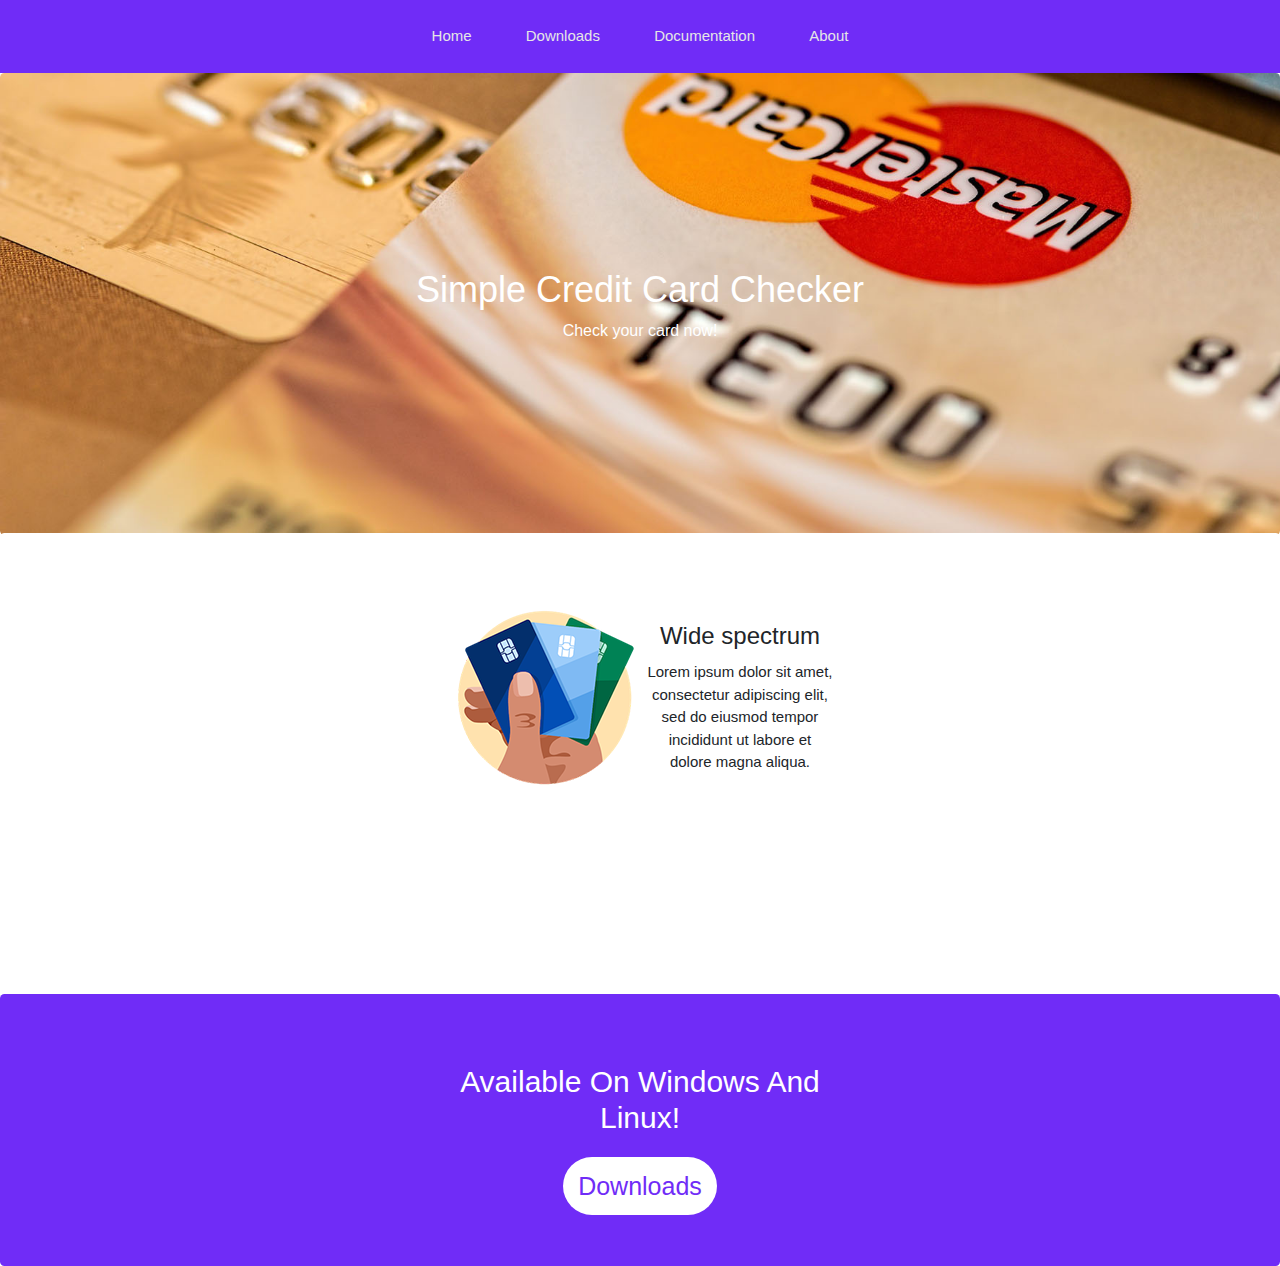
<file: index.html>
<!DOCTYPE html>
<html>
    <head>
        <meta charset="UTF-8">
        <title>Simple Credit Card Checker</title>
        <meta name="viewport" content="width=device-width, initial-scale=1, shrink-to-fit=no">
        <link rel="stylesheet" href="https://cdn.jsdelivr.net/npm/bootstrap@4.0.0/dist/css/bootstrap.min.css" integrity="sha384-Gn5384xqQ1aoWXA+058RXPxPg6fy4IWvTNh0E263XmFcJlSAwiGgFAW/dAiS6JXm" crossorigin="anonymous">
        <link rel="stylesheet" href="index-css.css">
        <link rel="stylesheet" href="https://www.w3schools.com/w3css/4/w3.css">
        <script src="homepage.js"></script>
        <script src="https://code.jquery.com/jquery-3.2.1.slim.min.js" integrity="sha384-KJ3o2DKtIkvYIK3UENzmM7KCkRr/rE9/Qpg6aAZGJwFDMVNA/GpGFF93hXpG5KkN" crossorigin="anonymous"></script>
        <script src="https://cdn.jsdelivr.net/npm/popper.js@1.12.9/dist/umd/popper.min.js" integrity="sha384-ApNbgh9B+Y1QKtv3Rn7W3mgPxhU9K/ScQsAP7hUibX39j7fakFPskvXusvfa0b4Q" crossorigin="anonymous"></script>    
        <script src="https://cdn.jsdelivr.net/npm/bootstrap@4.0.0/dist/js/bootstrap.min.js" integrity="sha384-JZR6Spejh4U02d8jOt6vLEHfe/JQGiRRSQQxSfFWpi1MquVdAyjUar5+76PVCmYl" crossorigin="anonymous"></script>
    </head>
    <body>
        <header>
        <div class="topnav">
            <nav>
                <div class="image">
                    <img src="logo.png">
                </div>
                <details>
                    <summary>
                       <img src="hamburger.png">
                    </summary>
                    <ul>
                        <li><a href="index.html">Home</a></li>
                        <li><a href="downloads.html">Downloads</a></li>
                        <li><a href="documentation.html">Documentation</a></li>
                        <li> <a href="about.html">About</a></li>
                    </ul>
                </details>
                <div class="aa">
                <!--<a href="#"><img src="logo.png"></a>-->
                <a href="index.html">Home</a>
                <a href="downloads.html">Downloads</a>
                <a href="documentation.html">Documentation</a>
                <a href="about.html">About</a>
                </div>
            </nav>
        </div>
        </header>
        <main>
            <div class="jumbotron jumbotron-special">
                <div class="front-image">
                    <h1>Simple Credit Card Checker</h1>
                    <h6>Check your card now!</h6>
                </div>
            </div>
            <div id ="id" class="jumbotron jumbotron-main text-center">
                <div class="row">
                    <div class="col-sm-4"></div>
                    <div class="col-sm-4">
                        <div id="first"  class="div1" class="w3-animate-left">
                            <img src="nerdwallet-canada_credit-cards-illustration-v2-e1648688043541.png" width="100%" height="auto">
                            <div style="margin: auto;"><h3>Wide spectrum</h3>Lorem ipsum dolor sit amet, consectetur adipiscing elit, sed do eiusmod tempor incididunt ut labore et dolore magna aliqua.</div>
                        </div>
                        <div id="second" class="div2">
                            <div style="margin: auto;"><h3>Secure</h3>Lorem ipsum dolor sit amet, consectetur adipiscing elit, sed do eiusmod tempor incididunt ut labore et dolore magna aliqua.</div>
                            <img src="pngtree-lock-and-key-illustration-png-image_5102706.png" width="100%" height="auto">
                        </div>
                        <div id="third" class="div3">
                            <img src="online-support-illustration-flat-design-concept-vector.jpg" width="100%" height="auto">
                            <div style="margin: auto;"><h3>Supportive</h3>Lorem ipsum dolor sit amet, consectetur adipiscing elit, sed do eiusmod tempor incididunt ut labore et dolore magna aliqua.</div>
                        </div>
                        <h3 style="margin-top: 10%;" class="tbl0" id="hthree">Our product vs. other products</h3>
                        <div class="tbl0" id="table1">
                            <table class="table table-striped">
                                <thead>
                                    <th scope="col">Features</th>
                                    <th scope="col">Simple Card Checker</th>
                                    <th scope="col">Other Products</th>
                                </thead>
                                <tbody>
                                    <tr>
                                        <td>Feature 1</td>
                                        <td><svg xmlns="http://www.w3.org/2000/svg" width="40" height="40" fill="green" class="bi bi-check" viewBox="0 0 16 16">
                                            <path d="M10.97 4.97a.75.75 0 0 1 1.07 1.05l-3.99 4.99a.75.75 0 0 1-1.08.02L4.324 8.384a.75.75 0 1 1 1.06-1.06l2.094 2.093 3.473-4.425a.267.267 0 0 1 .02-.022z"/>
                                          </svg></td>
                                          <td><svg xmlns="http://www.w3.org/2000/svg" width="40" height="40" fill="green" class="bi bi-check" viewBox="0 0 16 16">
                                            <path d="M10.97 4.97a.75.75 0 0 1 1.07 1.05l-3.99 4.99a.75.75 0 0 1-1.08.02L4.324 8.384a.75.75 0 1 1 1.06-1.06l2.094 2.093 3.473-4.425a.267.267 0 0 1 .02-.022z"/>
                                          </svg></td>
                                    </tr>
                                    <tr>
                                        <td>Feature 1</td>
                                        <td><svg xmlns="http://www.w3.org/2000/svg" width="40" height="40" fill="green" class="bi bi-check" viewBox="0 0 16 16">
                                            <path d="M10.97 4.97a.75.75 0 0 1 1.07 1.05l-3.99 4.99a.75.75 0 0 1-1.08.02L4.324 8.384a.75.75 0 1 1 1.06-1.06l2.094 2.093 3.473-4.425a.267.267 0 0 1 .02-.022z"/>
                                          </svg></td>
                                        <td><svg xmlns="http://www.w3.org/2000/svg" width="40" height="40" fill="red" class="bi bi-x" viewBox="0 0 16 16">
                                            <path d="M4.646 4.646a.5.5 0 0 1 .708 0L8 7.293l2.646-2.647a.5.5 0 0 1 .708.708L8.707 8l2.647 2.646a.5.5 0 0 1-.708.708L8 8.707l-2.646 2.647a.5.5 0 0 1-.708-.708L7.293 8 4.646 5.354a.5.5 0 0 1 0-.708"/>
                                          </svg></td>
                                    </tr>
                                    <tr>
                                        <td>Feature 1</td>
                                        <td><svg xmlns="http://www.w3.org/2000/svg" width="40" height="40" fill="green" class="bi bi-check" viewBox="0 0 16 16">
                                            <path d="M10.97 4.97a.75.75 0 0 1 1.07 1.05l-3.99 4.99a.75.75 0 0 1-1.08.02L4.324 8.384a.75.75 0 1 1 1.06-1.06l2.094 2.093 3.473-4.425a.267.267 0 0 1 .02-.022z"/>
                                          </svg></td>
                                          <td><svg xmlns="http://www.w3.org/2000/svg" width="40" height="40" fill="green" class="bi bi-check" viewBox="0 0 16 16">
                                            <path d="M10.97 4.97a.75.75 0 0 1 1.07 1.05l-3.99 4.99a.75.75 0 0 1-1.08.02L4.324 8.384a.75.75 0 1 1 1.06-1.06l2.094 2.093 3.473-4.425a.267.267 0 0 1 .02-.022z"/>
                                          </svg></td>
                                    </tr>
                                    <tr>
                                        <td>Feature 1</td>
                                        <td><svg xmlns="http://www.w3.org/2000/svg" width="40" height="40" fill="green" class="bi bi-check" viewBox="0 0 16 16">
                                            <path d="M10.97 4.97a.75.75 0 0 1 1.07 1.05l-3.99 4.99a.75.75 0 0 1-1.08.02L4.324 8.384a.75.75 0 1 1 1.06-1.06l2.094 2.093 3.473-4.425a.267.267 0 0 1 .02-.022z"/>
                                          </svg></td>
                                          <td><svg xmlns="http://www.w3.org/2000/svg" width="40" height="40" fill="green" class="bi bi-check" viewBox="0 0 16 16">
                                            <path d="M10.97 4.97a.75.75 0 0 1 1.07 1.05l-3.99 4.99a.75.75 0 0 1-1.08.02L4.324 8.384a.75.75 0 1 1 1.06-1.06l2.094 2.093 3.473-4.425a.267.267 0 0 1 .02-.022z"/>
                                          </svg></td>
                                    </tr>
                                    <tr>
                                        <td>Feature 1</td>
                                        <td><svg xmlns="http://www.w3.org/2000/svg" width="40" height="40" fill="green" class="bi bi-check" viewBox="0 0 16 16">
                                            <path d="M10.97 4.97a.75.75 0 0 1 1.07 1.05l-3.99 4.99a.75.75 0 0 1-1.08.02L4.324 8.384a.75.75 0 1 1 1.06-1.06l2.094 2.093 3.473-4.425a.267.267 0 0 1 .02-.022z"/>
                                          </svg></td>
                                        <td><svg xmlns="http://www.w3.org/2000/svg" width="40" height="40" fill="red" class="bi bi-x" viewBox="0 0 16 16">
                                            <path d="M4.646 4.646a.5.5 0 0 1 .708 0L8 7.293l2.646-2.647a.5.5 0 0 1 .708.708L8.707 8l2.647 2.646a.5.5 0 0 1-.708.708L8 8.707l-2.646 2.647a.5.5 0 0 1-.708-.708L7.293 8 4.646 5.354a.5.5 0 0 1 0-.708"/>
                                          </svg></td>
                                    </tr>
                                    <tr>
                                        <td>Feature 1</td>
                                        <td><svg xmlns="http://www.w3.org/2000/svg" width="40" height="40" fill="green" class="bi bi-check" viewBox="0 0 16 16">
                                            <path d="M10.97 4.97a.75.75 0 0 1 1.07 1.05l-3.99 4.99a.75.75 0 0 1-1.08.02L4.324 8.384a.75.75 0 1 1 1.06-1.06l2.094 2.093 3.473-4.425a.267.267 0 0 1 .02-.022z"/>
                                          </svg></td>
                                        <td><svg xmlns="http://www.w3.org/2000/svg" width="40" height="40" fill="red" class="bi bi-x" viewBox="0 0 16 16">
                                            <path d="M4.646 4.646a.5.5 0 0 1 .708 0L8 7.293l2.646-2.647a.5.5 0 0 1 .708.708L8.707 8l2.647 2.646a.5.5 0 0 1-.708.708L8 8.707l-2.646 2.647a.5.5 0 0 1-.708-.708L7.293 8 4.646 5.354a.5.5 0 0 1 0-.708"/>
                                          </svg></td>
                                    </tr>
                                    <tr>
                                        <td>Feature 1</td>
                                        <td><svg xmlns="http://www.w3.org/2000/svg" width="40" height="40" fill="green" class="bi bi-check" viewBox="0 0 16 16">
                                            <path d="M10.97 4.97a.75.75 0 0 1 1.07 1.05l-3.99 4.99a.75.75 0 0 1-1.08.02L4.324 8.384a.75.75 0 1 1 1.06-1.06l2.094 2.093 3.473-4.425a.267.267 0 0 1 .02-.022z"/>
                                          </svg></td>
                                        <td><svg xmlns="http://www.w3.org/2000/svg" width="40" height="40" fill="red" class="bi bi-x" viewBox="0 0 16 16">
                                            <path d="M4.646 4.646a.5.5 0 0 1 .708 0L8 7.293l2.646-2.647a.5.5 0 0 1 .708.708L8.707 8l2.647 2.646a.5.5 0 0 1-.708.708L8 8.707l-2.646 2.647a.5.5 0 0 1-.708-.708L7.293 8 4.646 5.354a.5.5 0 0 1 0-.708"/>
                                          </svg></td>
                                    </tr>
                                    <tr>
                                        <td>Feature 1</td>
                                        <td><svg xmlns="http://www.w3.org/2000/svg" width="40" height="40" fill="green" class="bi bi-check" viewBox="0 0 16 16">
                                            <path d="M10.97 4.97a.75.75 0 0 1 1.07 1.05l-3.99 4.99a.75.75 0 0 1-1.08.02L4.324 8.384a.75.75 0 1 1 1.06-1.06l2.094 2.093 3.473-4.425a.267.267 0 0 1 .02-.022z"/>
                                          </svg></td>
                                        <td><svg xmlns="http://www.w3.org/2000/svg" width="40" height="40" fill="red" class="bi bi-x" viewBox="0 0 16 16">
                                            <path d="M4.646 4.646a.5.5 0 0 1 .708 0L8 7.293l2.646-2.647a.5.5 0 0 1 .708.708L8.707 8l2.647 2.646a.5.5 0 0 1-.708.708L8 8.707l-2.646 2.647a.5.5 0 0 1-.708-.708L7.293 8 4.646 5.354a.5.5 0 0 1 0-.708"/>
                                          </svg></td>
                                    </tr>
                                    <tr>
                                        <td>Feature 1</td>
                                        <td><svg xmlns="http://www.w3.org/2000/svg" width="40" height="40" fill="green" class="bi bi-check" viewBox="0 0 16 16">
                                            <path d="M10.97 4.97a.75.75 0 0 1 1.07 1.05l-3.99 4.99a.75.75 0 0 1-1.08.02L4.324 8.384a.75.75 0 1 1 1.06-1.06l2.094 2.093 3.473-4.425a.267.267 0 0 1 .02-.022z"/>
                                          </svg></td>
                                        <td><svg xmlns="http://www.w3.org/2000/svg" width="40" height="40" fill="red" class="bi bi-x" viewBox="0 0 16 16">
                                            <path d="M4.646 4.646a.5.5 0 0 1 .708 0L8 7.293l2.646-2.647a.5.5 0 0 1 .708.708L8.707 8l2.647 2.646a.5.5 0 0 1-.708.708L8 8.707l-2.646 2.647a.5.5 0 0 1-.708-.708L7.293 8 4.646 5.354a.5.5 0 0 1 0-.708"/>
                                          </svg></td>
                                    </tr>
                                </tbody>
                            </table>
                        </div>
                    </div>
                </div>
            </div>
            <div class="tbl0" id="footer">
                <div class="jumbotron jumbotron-container text-center">
                    <div class="row">
                        <div class="col-sm-4">
    
                        </div>
                        <div class="col-sm-4">
                            <h2>Available On Windows And Linux!</h2>
                            <br>
                            <a href="downloads.html" id="downloads">Downloads</a>
                        </div>
                    </div>
                </div>
            </div>
        </main>
        <footer class="tbl0" id="real_footer">
            <div class="jumbotron jumbotron-footer text-center">
                <div class="row">
                    <div class="col-sm-4">
                        <h5>Section</h5>
                        <div class="afooter">
                        <a href="index.html">Home</a><br>
                        <a href="downloads.html">Downloads</a><br>
                        <a href="documentation.html">Documentation</a><br>
                        <a href="about.html">About</a><br>
                        </div>
                    </div>
                    <div class="col-sm-4">
                        <h5>Section</h5>
                        <div class="afooter">
                        <a href="index.html">Home</a><br>
                        <a href="downloads.html">Downloads</a><br>
                        <a href="documentation.html">Documentation</a><br>
                        <a href="about.html">About</a><br>
                        </div>
                    </div>
                    <div class="col-sm-4">
                        <h5>Section</h5>
                        <div class="afooter">
                        <a href="index.html">Home</a><br>
                        <a href="downloads.html">Downloads</a><br>
                        <a href="documentation.html">Documentation</a><br>
                        <a href="about.html">About</a><br>
                        </div>
                    </div>
                </div>
                <p></p>
                <hr>
                <div class="footer-img">
                    <div class="row">
                        <div class="col-sm-4">
                            <p>©2023 All Rights Reserved</p>
                        </div>
                        <div class="col-sm-4">

                        </div>
                        <div class="col-sm-4">
                            <div class="ft">
                                <a href="#" style="color: white; text-decoration: none;"><svg xmlns="http://www.w3.org/2000/svg" width="16" height="16" fill="currentColor" class="bi bi-instagram" viewBox="0 0 16 16">
                                    <path d="M8 0C5.829 0 5.556.01 4.703.048 3.85.088 3.269.222 2.76.42a3.917 3.917 0 0 0-1.417.923A3.927 3.927 0 0 0 .42 2.76C.222 3.268.087 3.85.048 4.7.01 5.555 0 5.827 0 8.001c0 2.172.01 2.444.048 3.297.04.852.174 1.433.372 1.942.205.526.478.972.923 1.417.444.445.89.719 1.416.923.51.198 1.09.333 1.942.372C5.555 15.99 5.827 16 8 16s2.444-.01 3.298-.048c.851-.04 1.434-.174 1.943-.372a3.916 3.916 0 0 0 1.416-.923c.445-.445.718-.891.923-1.417.197-.509.332-1.09.372-1.942C15.99 10.445 16 10.173 16 8s-.01-2.445-.048-3.299c-.04-.851-.175-1.433-.372-1.941a3.926 3.926 0 0 0-.923-1.417A3.911 3.911 0 0 0 13.24.42c-.51-.198-1.092-.333-1.943-.372C10.443.01 10.172 0 7.998 0h.003zm-.717 1.442h.718c2.136 0 2.389.007 3.232.046.78.035 1.204.166 1.486.275.373.145.64.319.92.599.28.28.453.546.598.92.11.281.24.705.275 1.485.039.843.047 1.096.047 3.231s-.008 2.389-.047 3.232c-.035.78-.166 1.203-.275 1.485a2.47 2.47 0 0 1-.599.919c-.28.28-.546.453-.92.598-.28.11-.704.24-1.485.276-.843.038-1.096.047-3.232.047s-2.39-.009-3.233-.047c-.78-.036-1.203-.166-1.485-.276a2.478 2.478 0 0 1-.92-.598 2.48 2.48 0 0 1-.6-.92c-.109-.281-.24-.705-.275-1.485-.038-.843-.046-1.096-.046-3.233 0-2.136.008-2.388.046-3.231.036-.78.166-1.204.276-1.486.145-.373.319-.64.599-.92.28-.28.546-.453.92-.598.282-.11.705-.24 1.485-.276.738-.034 1.024-.044 2.515-.045v.002zm4.988 1.328a.96.96 0 1 0 0 1.92.96.96 0 0 0 0-1.92zm-4.27 1.122a4.109 4.109 0 1 0 0 8.217 4.109 4.109 0 0 0 0-8.217zm0 1.441a2.667 2.667 0 1 1 0 5.334 2.667 2.667 0 0 1 0-5.334"/>
                                  </svg></a>
                                  <a href="#" style="color: white; text-decoration: none;"><svg xmlns="http://www.w3.org/2000/svg" width="16" height="16" fill="currentColor" class="bi bi-twitter" viewBox="0 0 16 16">
                                    <path d="M5.026 15c6.038 0 9.341-5.003 9.341-9.334 0-.14 0-.282-.006-.422A6.685 6.685 0 0 0 16 3.542a6.658 6.658 0 0 1-1.889.518 3.301 3.301 0 0 0 1.447-1.817 6.533 6.533 0 0 1-2.087.793A3.286 3.286 0 0 0 7.875 6.03a9.325 9.325 0 0 1-6.767-3.429 3.289 3.289 0 0 0 1.018 4.382A3.323 3.323 0 0 1 .64 6.575v.045a3.288 3.288 0 0 0 2.632 3.218 3.203 3.203 0 0 1-.865.115 3.23 3.23 0 0 1-.614-.057 3.283 3.283 0 0 0 3.067 2.277A6.588 6.588 0 0 1 .78 13.58a6.32 6.32 0 0 1-.78-.045A9.344 9.344 0 0 0 5.026 15"/>
                                  </svg></a>
                                  <a href="#" style="color: white; text-decoration: none;"><svg xmlns="http://www.w3.org/2000/svg" width="16" height="16" fill="currentColor" class="bi bi-facebook" viewBox="0 0 16 16">
                                    <path d="M16 8.049c0-4.446-3.582-8.05-8-8.05C3.58 0-.002 3.603-.002 8.05c0 4.017 2.926 7.347 6.75 7.951v-5.625h-2.03V8.05H6.75V6.275c0-2.017 1.195-3.131 3.022-3.131.876 0 1.791.157 1.791.157v1.98h-1.009c-.993 0-1.303.621-1.303 1.258v1.51h2.218l-.354 2.326H9.25V16c3.824-.604 6.75-3.934 6.75-7.951"/>
                                  </svg></a>
                                  <a href="#" style="color: white; text-decoration: none;"><svg xmlns="http://www.w3.org/2000/svg" width="16" height="16" fill="currentColor" class="bi bi-reddit" viewBox="0 0 16 16">
                                    <path d="M6.167 8a.831.831 0 0 0-.83.83c0 .459.372.84.83.831a.831.831 0 0 0 0-1.661m1.843 3.647c.315 0 1.403-.038 1.976-.611a.232.232 0 0 0 0-.306.213.213 0 0 0-.306 0c-.353.363-1.126.487-1.67.487-.545 0-1.308-.124-1.671-.487a.213.213 0 0 0-.306 0 .213.213 0 0 0 0 .306c.564.563 1.652.61 1.977.61zm.992-2.807c0 .458.373.83.831.83.458 0 .83-.381.83-.83a.831.831 0 0 0-1.66 0z"/>
                                    <path d="M16 8A8 8 0 1 1 0 8a8 8 0 0 1 16 0m-3.828-1.165c-.315 0-.602.124-.812.325-.801-.573-1.9-.945-3.121-.993l.534-2.501 1.738.372a.83.83 0 1 0 .83-.869.83.83 0 0 0-.744.468l-1.938-.41a.203.203 0 0 0-.153.028.186.186 0 0 0-.086.134l-.592 2.788c-1.24.038-2.358.41-3.17.992-.21-.2-.496-.324-.81-.324a1.163 1.163 0 0 0-.478 2.224c-.02.115-.029.23-.029.353 0 1.795 2.091 3.256 4.669 3.256 2.577 0 4.668-1.451 4.668-3.256 0-.114-.01-.238-.029-.353.401-.181.688-.592.688-1.069 0-.65-.525-1.165-1.165-1.165z"/>
                                  </svg></a>
                            </div>
                        </div>
                    </div>
                </div>
            </div>
        </footer>
    </body>
</html>
</file>
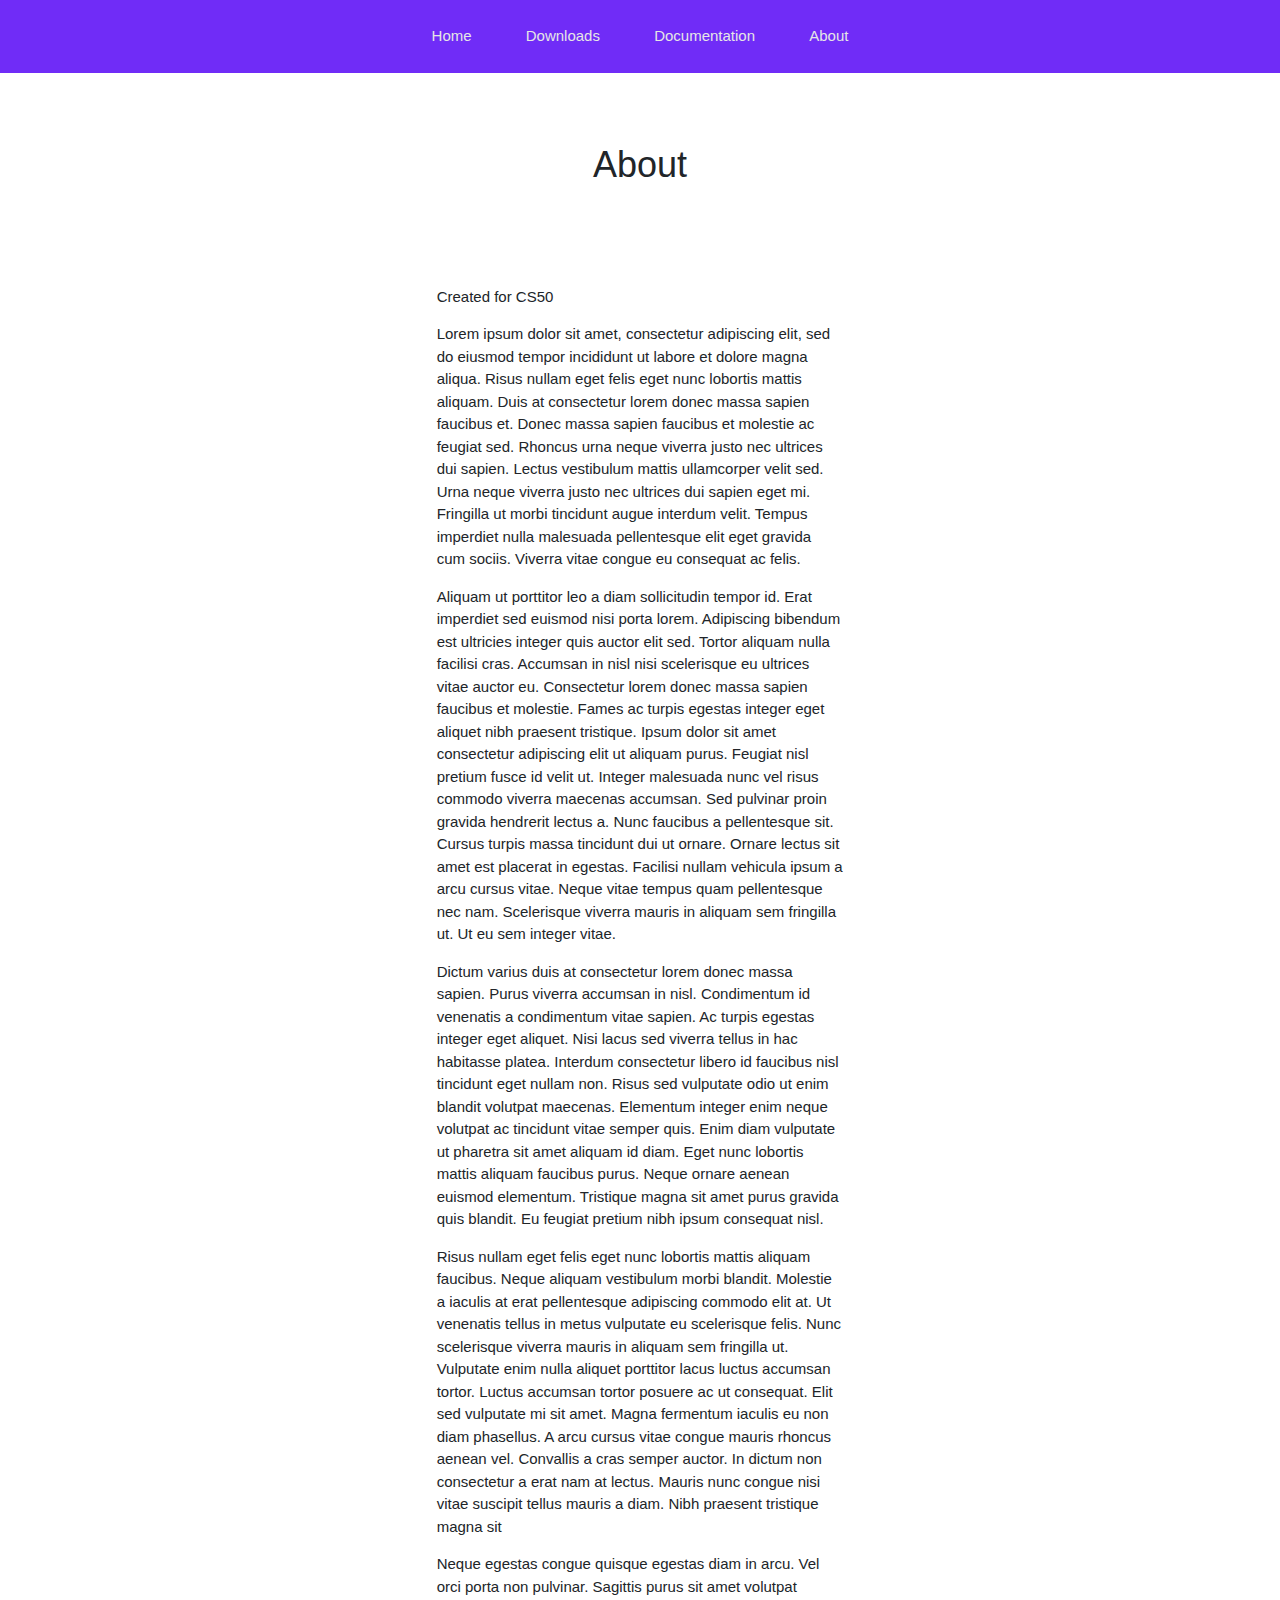
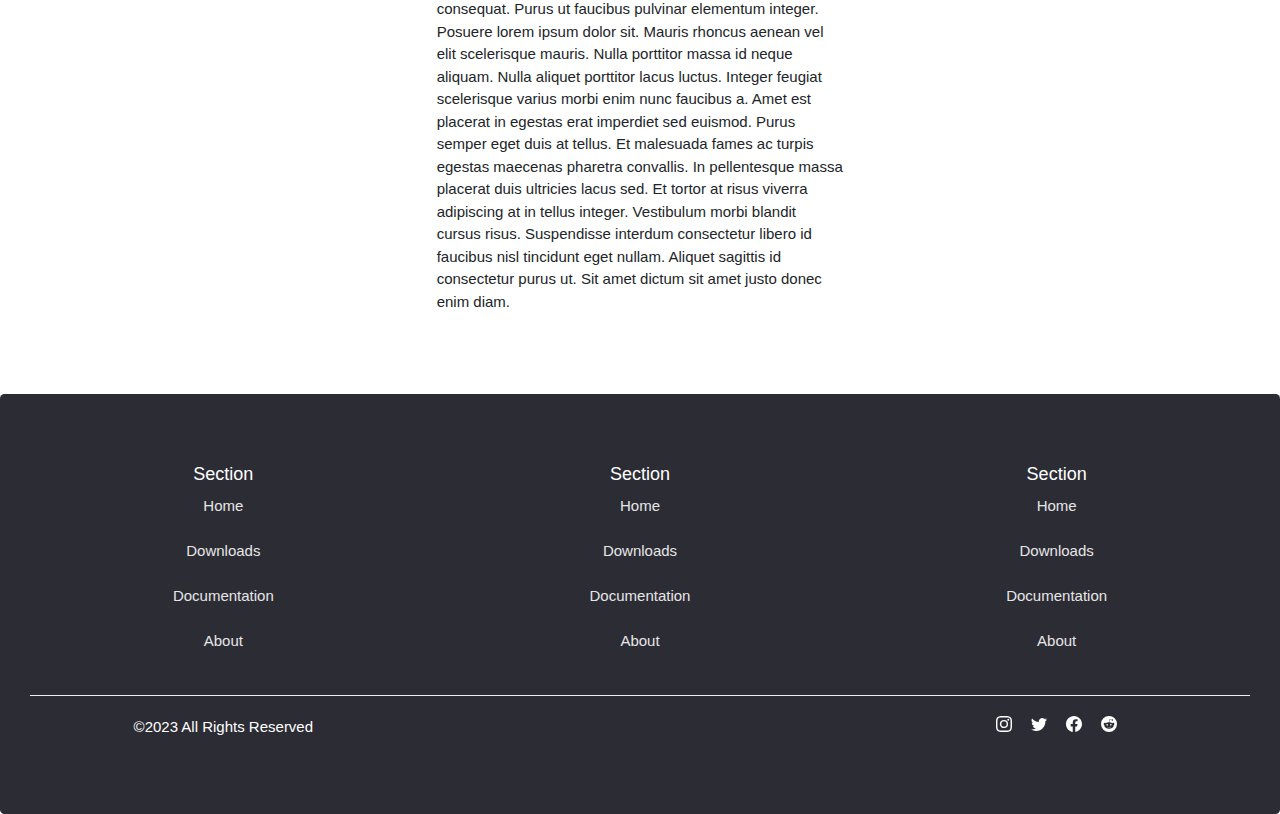
<file: about.html>
<!DOCTYPE html>
<html>
    <head>
        <meta charset="UTF-8">
        <title>About</title>
        <meta name="viewport" content="width=device-width, initial-scale=1, shrink-to-fit=no">
        <link rel="stylesheet" href="https://cdn.jsdelivr.net/npm/bootstrap@4.0.0/dist/css/bootstrap.min.css" integrity="sha384-Gn5384xqQ1aoWXA+058RXPxPg6fy4IWvTNh0E263XmFcJlSAwiGgFAW/dAiS6JXm" crossorigin="anonymous">
        <link rel="stylesheet" href="about.css">
        <link rel="stylesheet" href="https://www.w3schools.com/w3css/4/w3.css">
        <script src="https://code.jquery.com/jquery-3.2.1.slim.min.js" integrity="sha384-KJ3o2DKtIkvYIK3UENzmM7KCkRr/rE9/Qpg6aAZGJwFDMVNA/GpGFF93hXpG5KkN" crossorigin="anonymous"></script>
        <script src="https://cdn.jsdelivr.net/npm/popper.js@1.12.9/dist/umd/popper.min.js" integrity="sha384-ApNbgh9B+Y1QKtv3Rn7W3mgPxhU9K/ScQsAP7hUibX39j7fakFPskvXusvfa0b4Q" crossorigin="anonymous"></script>    
        <script src="https://cdn.jsdelivr.net/npm/bootstrap@4.0.0/dist/js/bootstrap.min.js" integrity="sha384-JZR6Spejh4U02d8jOt6vLEHfe/JQGiRRSQQxSfFWpi1MquVdAyjUar5+76PVCmYl" crossorigin="anonymous"></script>
        </head>
        <body>
            <header>
                <div class="topnav">
                    <nav>
                        <div class="image">
                            <img src="logo.png">
                        </div>
                        <details>
                            <summary>
                               <img src="hamburger.png">
                            </summary>
                            <ul>
                                <li><a href="index.html">Home</a></li>
                                <li><a href="downloads.html">Downloads</a></li>
                                <li><a href="documentation.html">Documentation</a></li>
                                <li> <a href="about.html">About</a></li>
                            </ul>
                        </details>
                        <div class="aa">
                        <!--<a href="#"><img src="logo.png"></a>-->
                        <a href="index.html">Home</a>
                        <a href="downloads.html">Downloads</a>
                        <a href="documentation.html">Documentation</a>
                        <a href="about.html">About</a>
                        </div>
                    </nav>
                </div>
                </header>
                <main>
                    <div class="jumbotron jumbotron-main text-center">
                        <h1>About</h1>
                    </div>
                    <div class="row">
                        <div class="col-sm-4">

                        </div>
                        <div class="col-sm-4" style="margin-bottom: 5%;">
                            <p>Created for CS50</p>
                            <p>Lorem ipsum dolor sit amet, consectetur adipiscing elit, sed do eiusmod tempor incididunt ut labore et dolore magna aliqua. Risus nullam eget felis eget nunc lobortis mattis aliquam. Duis at consectetur lorem donec massa sapien faucibus et. Donec massa sapien faucibus et molestie ac feugiat sed. Rhoncus urna neque viverra justo nec ultrices dui sapien. Lectus vestibulum mattis ullamcorper velit sed. Urna neque viverra justo nec ultrices dui sapien eget mi. Fringilla ut morbi tincidunt augue interdum velit. Tempus imperdiet nulla malesuada pellentesque elit eget gravida cum sociis. Viverra vitae congue eu consequat ac felis.</p>
                            <p>Aliquam ut porttitor leo a diam sollicitudin tempor id. Erat imperdiet sed euismod nisi porta lorem. Adipiscing bibendum est ultricies integer quis auctor elit sed. Tortor aliquam nulla facilisi cras. Accumsan in nisl nisi scelerisque eu ultrices vitae auctor eu. Consectetur lorem donec massa sapien faucibus et molestie. Fames ac turpis egestas integer eget aliquet nibh praesent tristique. Ipsum dolor sit amet consectetur adipiscing elit ut aliquam purus. Feugiat nisl pretium fusce id velit ut. Integer malesuada nunc vel risus commodo viverra maecenas accumsan. Sed pulvinar proin gravida hendrerit lectus a. Nunc faucibus a pellentesque sit. Cursus turpis massa tincidunt dui ut ornare. Ornare lectus sit amet est placerat in egestas. Facilisi nullam vehicula ipsum a arcu cursus vitae. Neque vitae tempus quam pellentesque nec nam. Scelerisque viverra mauris in aliquam sem fringilla ut. Ut eu sem integer vitae.</p>
                            <p>Dictum varius duis at consectetur lorem donec massa sapien. Purus viverra accumsan in nisl. Condimentum id venenatis a condimentum vitae sapien. Ac turpis egestas integer eget aliquet. Nisi lacus sed viverra tellus in hac habitasse platea. Interdum consectetur libero id faucibus nisl tincidunt eget nullam non. Risus sed vulputate odio ut enim blandit volutpat maecenas. Elementum integer enim neque volutpat ac tincidunt vitae semper quis. Enim diam vulputate ut pharetra sit amet aliquam id diam. Eget nunc lobortis mattis aliquam faucibus purus. Neque ornare aenean euismod elementum. Tristique magna sit amet purus gravida quis blandit. Eu feugiat pretium nibh ipsum consequat nisl.</p>
                            <p>Risus nullam eget felis eget nunc lobortis mattis aliquam faucibus. Neque aliquam vestibulum morbi blandit. Molestie a iaculis at erat pellentesque adipiscing commodo elit at. Ut venenatis tellus in metus vulputate eu scelerisque felis. Nunc scelerisque viverra mauris in aliquam sem fringilla ut. Vulputate enim nulla aliquet porttitor lacus luctus accumsan tortor. Luctus accumsan tortor posuere ac ut consequat. Elit sed vulputate mi sit amet. Magna fermentum iaculis eu non diam phasellus. A arcu cursus vitae congue mauris rhoncus aenean vel. Convallis a cras semper auctor. In dictum non consectetur a erat nam at lectus. Mauris nunc congue nisi vitae suscipit tellus mauris a diam. Nibh praesent tristique magna sit</p>
                            <p>Neque egestas congue quisque egestas diam in arcu. Vel orci porta non pulvinar. Sagittis purus sit amet volutpat consequat. Purus ut faucibus pulvinar elementum integer. Posuere lorem ipsum dolor sit. Mauris rhoncus aenean vel elit scelerisque mauris. Nulla porttitor massa id neque aliquam. Nulla aliquet porttitor lacus luctus. Integer feugiat scelerisque varius morbi enim nunc faucibus a. Amet est placerat in egestas erat imperdiet sed euismod. Purus semper eget duis at tellus. Et malesuada fames ac turpis egestas maecenas pharetra convallis. In pellentesque massa placerat duis ultricies lacus sed. Et tortor at risus viverra adipiscing at in tellus integer. Vestibulum morbi blandit cursus risus. Suspendisse interdum consectetur libero id faucibus nisl tincidunt eget nullam. Aliquet sagittis id consectetur purus ut. Sit amet dictum sit amet justo donec enim diam.</p>
                        </div>
                    </div>
                </main>
                <footer>
                    <div class="jumbotron jumbotron-footer text-center">
                        <div class="row">
                            <div class="col-sm-4">
                                <h5>Section</h5>
                                <div class="afooter">
                                <a href="index.html">Home</a><br>
                                <a href="downloads.html">Downloads</a><br>
                                <a href="documentation.html">Documentation</a><br>
                                <a href="about.html">About</a><br>
                                </div>
                            </div>
                            <div class="col-sm-4">
                                <h5>Section</h5>
                                <div class="afooter">
                                <a href="index.html">Home</a><br>
                                <a href="downloads.html">Downloads</a><br>
                                <a href="documentation.html">Documentation</a><br>
                                <a href="about.html">About</a><br>
                                </div>
                            </div>
                            <div class="col-sm-4">
                                <h5>Section</h5>
                                <div class="afooter">
                                <a href="index.html">Home</a><br>
                                <a href="downloads.html">Downloads</a><br>
                                <a href="documentation.html">Documentation</a><br>
                                <a href="about.html">About</a><br>
                                </div>
                            </div>
                        </div>
                        <p></p>
                        <hr>
                        <div class="footer-img">
                            <div class="row">
                                <div class="col-sm-4">
                                    <p>©2023 All Rights Reserved</p>
                                </div>
                                <div class="col-sm-4">
        
                                </div>
                                <div class="col-sm-4">
                                    <div class="ft">
                                        <a href="#" style="color: white; text-decoration: none;"><svg xmlns="http://www.w3.org/2000/svg" width="16" height="16" fill="currentColor" class="bi bi-instagram" viewBox="0 0 16 16">
                                            <path d="M8 0C5.829 0 5.556.01 4.703.048 3.85.088 3.269.222 2.76.42a3.917 3.917 0 0 0-1.417.923A3.927 3.927 0 0 0 .42 2.76C.222 3.268.087 3.85.048 4.7.01 5.555 0 5.827 0 8.001c0 2.172.01 2.444.048 3.297.04.852.174 1.433.372 1.942.205.526.478.972.923 1.417.444.445.89.719 1.416.923.51.198 1.09.333 1.942.372C5.555 15.99 5.827 16 8 16s2.444-.01 3.298-.048c.851-.04 1.434-.174 1.943-.372a3.916 3.916 0 0 0 1.416-.923c.445-.445.718-.891.923-1.417.197-.509.332-1.09.372-1.942C15.99 10.445 16 10.173 16 8s-.01-2.445-.048-3.299c-.04-.851-.175-1.433-.372-1.941a3.926 3.926 0 0 0-.923-1.417A3.911 3.911 0 0 0 13.24.42c-.51-.198-1.092-.333-1.943-.372C10.443.01 10.172 0 7.998 0h.003zm-.717 1.442h.718c2.136 0 2.389.007 3.232.046.78.035 1.204.166 1.486.275.373.145.64.319.92.599.28.28.453.546.598.92.11.281.24.705.275 1.485.039.843.047 1.096.047 3.231s-.008 2.389-.047 3.232c-.035.78-.166 1.203-.275 1.485a2.47 2.47 0 0 1-.599.919c-.28.28-.546.453-.92.598-.28.11-.704.24-1.485.276-.843.038-1.096.047-3.232.047s-2.39-.009-3.233-.047c-.78-.036-1.203-.166-1.485-.276a2.478 2.478 0 0 1-.92-.598 2.48 2.48 0 0 1-.6-.92c-.109-.281-.24-.705-.275-1.485-.038-.843-.046-1.096-.046-3.233 0-2.136.008-2.388.046-3.231.036-.78.166-1.204.276-1.486.145-.373.319-.64.599-.92.28-.28.546-.453.92-.598.282-.11.705-.24 1.485-.276.738-.034 1.024-.044 2.515-.045v.002zm4.988 1.328a.96.96 0 1 0 0 1.92.96.96 0 0 0 0-1.92zm-4.27 1.122a4.109 4.109 0 1 0 0 8.217 4.109 4.109 0 0 0 0-8.217zm0 1.441a2.667 2.667 0 1 1 0 5.334 2.667 2.667 0 0 1 0-5.334"/>
                                          </svg></a>
                                          <a href="#" style="color: white; text-decoration: none;"><svg xmlns="http://www.w3.org/2000/svg" width="16" height="16" fill="currentColor" class="bi bi-twitter" viewBox="0 0 16 16">
                                            <path d="M5.026 15c6.038 0 9.341-5.003 9.341-9.334 0-.14 0-.282-.006-.422A6.685 6.685 0 0 0 16 3.542a6.658 6.658 0 0 1-1.889.518 3.301 3.301 0 0 0 1.447-1.817 6.533 6.533 0 0 1-2.087.793A3.286 3.286 0 0 0 7.875 6.03a9.325 9.325 0 0 1-6.767-3.429 3.289 3.289 0 0 0 1.018 4.382A3.323 3.323 0 0 1 .64 6.575v.045a3.288 3.288 0 0 0 2.632 3.218 3.203 3.203 0 0 1-.865.115 3.23 3.23 0 0 1-.614-.057 3.283 3.283 0 0 0 3.067 2.277A6.588 6.588 0 0 1 .78 13.58a6.32 6.32 0 0 1-.78-.045A9.344 9.344 0 0 0 5.026 15"/>
                                          </svg></a>
                                          <a href="#" style="color: white; text-decoration: none;"><svg xmlns="http://www.w3.org/2000/svg" width="16" height="16" fill="currentColor" class="bi bi-facebook" viewBox="0 0 16 16">
                                            <path d="M16 8.049c0-4.446-3.582-8.05-8-8.05C3.58 0-.002 3.603-.002 8.05c0 4.017 2.926 7.347 6.75 7.951v-5.625h-2.03V8.05H6.75V6.275c0-2.017 1.195-3.131 3.022-3.131.876 0 1.791.157 1.791.157v1.98h-1.009c-.993 0-1.303.621-1.303 1.258v1.51h2.218l-.354 2.326H9.25V16c3.824-.604 6.75-3.934 6.75-7.951"/>
                                          </svg></a>
                                          <a href="#" style="color: white; text-decoration: none;"><svg xmlns="http://www.w3.org/2000/svg" width="16" height="16" fill="currentColor" class="bi bi-reddit" viewBox="0 0 16 16">
                                            <path d="M6.167 8a.831.831 0 0 0-.83.83c0 .459.372.84.83.831a.831.831 0 0 0 0-1.661m1.843 3.647c.315 0 1.403-.038 1.976-.611a.232.232 0 0 0 0-.306.213.213 0 0 0-.306 0c-.353.363-1.126.487-1.67.487-.545 0-1.308-.124-1.671-.487a.213.213 0 0 0-.306 0 .213.213 0 0 0 0 .306c.564.563 1.652.61 1.977.61zm.992-2.807c0 .458.373.83.831.83.458 0 .83-.381.83-.83a.831.831 0 0 0-1.66 0z"/>
                                            <path d="M16 8A8 8 0 1 1 0 8a8 8 0 0 1 16 0m-3.828-1.165c-.315 0-.602.124-.812.325-.801-.573-1.9-.945-3.121-.993l.534-2.501 1.738.372a.83.83 0 1 0 .83-.869.83.83 0 0 0-.744.468l-1.938-.41a.203.203 0 0 0-.153.028.186.186 0 0 0-.086.134l-.592 2.788c-1.24.038-2.358.41-3.17.992-.21-.2-.496-.324-.81-.324a1.163 1.163 0 0 0-.478 2.224c-.02.115-.029.23-.029.353 0 1.795 2.091 3.256 4.669 3.256 2.577 0 4.668-1.451 4.668-3.256 0-.114-.01-.238-.029-.353.401-.181.688-.592.688-1.069 0-.65-.525-1.165-1.165-1.165z"/>
                                          </svg></a>
                                    </div>
                                </div>
                            </div>
                        </div>
                    </div>
                </footer>
        </body>
        </html>
</file>
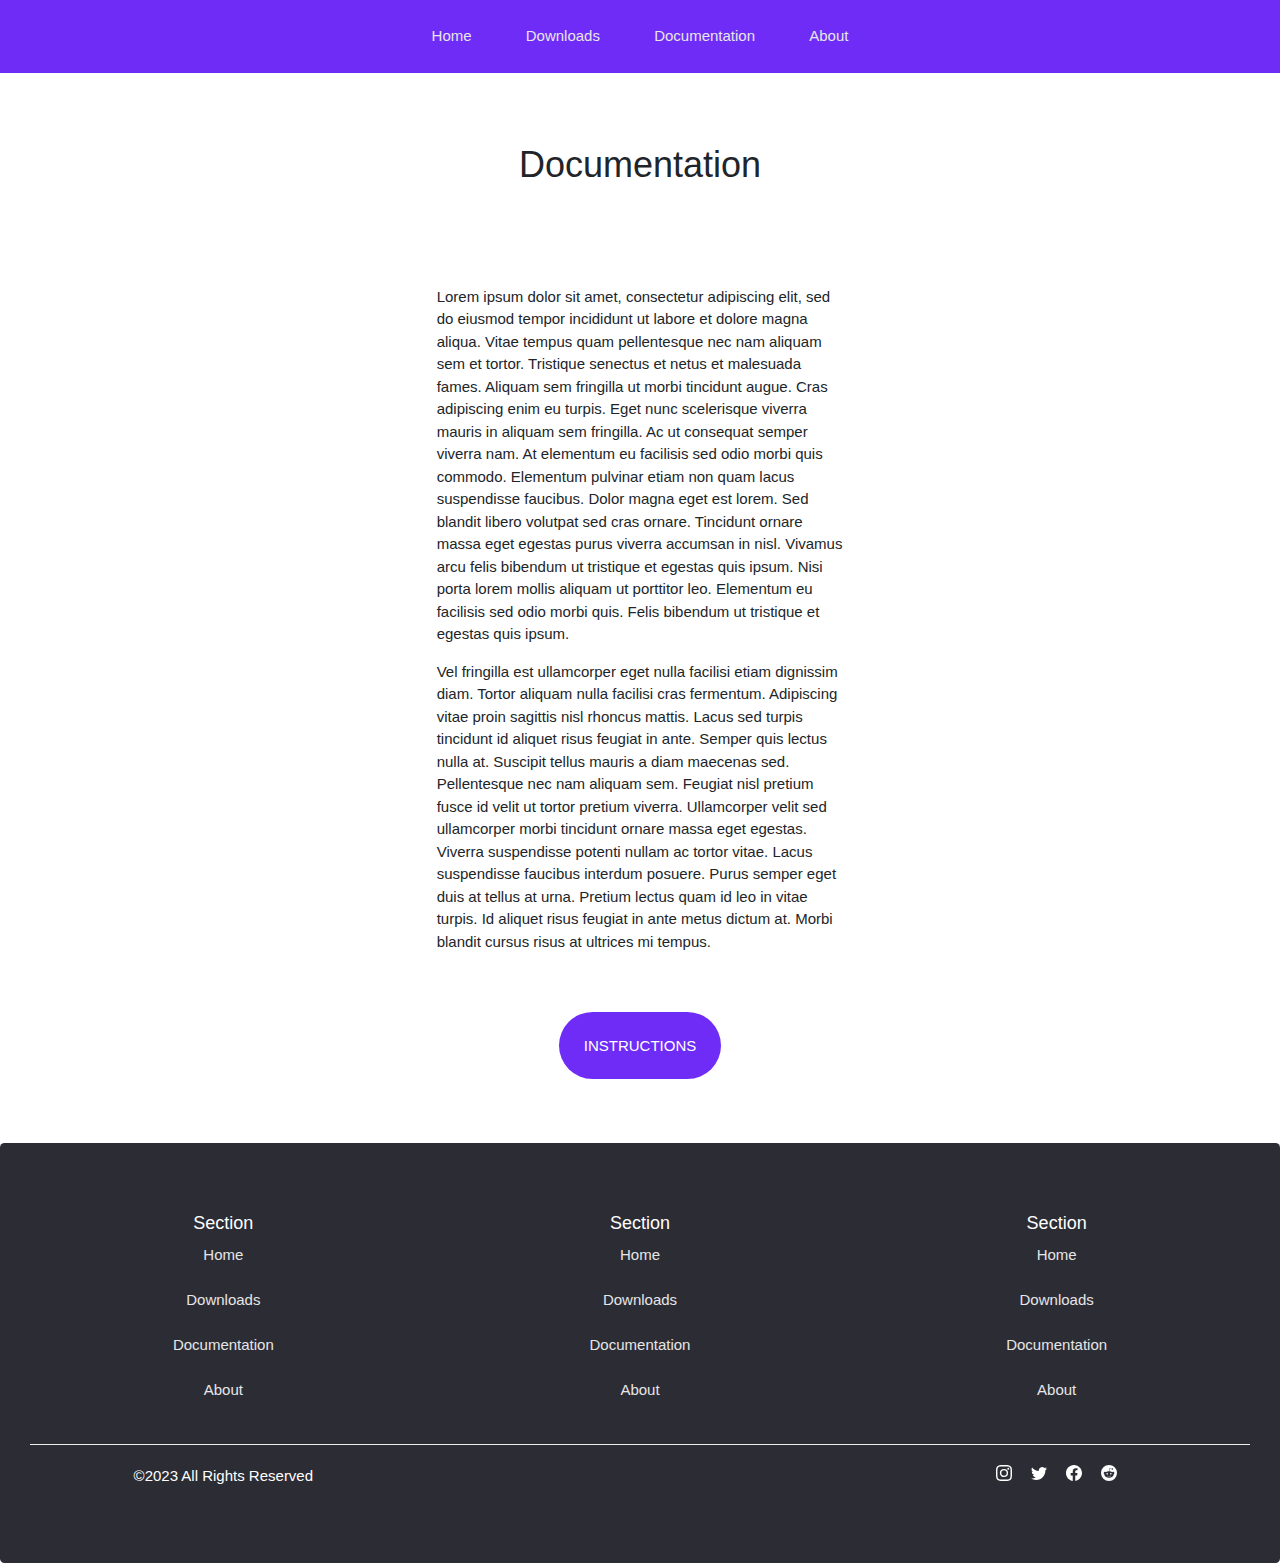
<file: documentation.html>
<!DOCTYPE html>
<html>
    <head>
        <meta charset="UTF-8">
        <title>Documentation</title>
        <meta name="viewport" content="width=device-width, initial-scale=1, shrink-to-fit=no">
        <link rel="stylesheet" href="https://cdn.jsdelivr.net/npm/bootstrap@4.0.0/dist/css/bootstrap.min.css" integrity="sha384-Gn5384xqQ1aoWXA+058RXPxPg6fy4IWvTNh0E263XmFcJlSAwiGgFAW/dAiS6JXm" crossorigin="anonymous">
        <link rel="stylesheet" href="documentation.css">
        <link rel="stylesheet" href="https://www.w3schools.com/w3css/4/w3.css">
        <script src="https://code.jquery.com/jquery-3.2.1.slim.min.js" integrity="sha384-KJ3o2DKtIkvYIK3UENzmM7KCkRr/rE9/Qpg6aAZGJwFDMVNA/GpGFF93hXpG5KkN" crossorigin="anonymous"></script>
        <script src="https://cdn.jsdelivr.net/npm/popper.js@1.12.9/dist/umd/popper.min.js" integrity="sha384-ApNbgh9B+Y1QKtv3Rn7W3mgPxhU9K/ScQsAP7hUibX39j7fakFPskvXusvfa0b4Q" crossorigin="anonymous"></script>    
        <script src="https://cdn.jsdelivr.net/npm/bootstrap@4.0.0/dist/js/bootstrap.min.js" integrity="sha384-JZR6Spejh4U02d8jOt6vLEHfe/JQGiRRSQQxSfFWpi1MquVdAyjUar5+76PVCmYl" crossorigin="anonymous"></script>
        </head>
        <body>
            <header>
                <div class="topnav">
                    <nav>
                        <div class="image">
                            <img src="logo.png">
                        </div>
                        <details>
                            <summary>
                               <img src="hamburger.png">
                            </summary>
                            <ul>
                                <li><a href="index.html">Home</a></li>
                                <li><a href="downloads.html">Downloads</a></li>
                                <li><a href="documentation.html">Documentation</a></li>
                                <li> <a href="about.html">About</a></li>
                            </ul>
                        </details>
                        <div class="aa">
                        <!--<a href="#"><img src="logo.png"></a>-->
                        <a href="index.html">Home</a>
                        <a href="downloads.html">Downloads</a>
                        <a href="documentation.html">Documentation</a>
                        <a href="about.html">About</a>
                        </div>
                    </nav>
                </div>
                </header>
                <main>
                    <div class="jumbotron jumbotron-main text-center">
                        <h1>Documentation</h1>
                    </div>
                    <div class="row">
                        <div class="col-sm-4">

                        </div>
                        <div class="col-sm-4" style="margin-bottom: 5%;">
                            <p>Lorem ipsum dolor sit amet, consectetur adipiscing elit, sed do eiusmod tempor incididunt ut labore et dolore magna aliqua. Vitae tempus quam pellentesque nec nam aliquam sem et tortor. Tristique senectus et netus et malesuada fames. Aliquam sem fringilla ut morbi tincidunt augue. Cras adipiscing enim eu turpis. Eget nunc scelerisque viverra mauris in aliquam sem fringilla. Ac ut consequat semper viverra nam. At elementum eu facilisis sed odio morbi quis commodo. Elementum pulvinar etiam non quam lacus suspendisse faucibus. Dolor magna eget est lorem. Sed blandit libero volutpat sed cras ornare. Tincidunt ornare massa eget egestas purus viverra accumsan in nisl. Vivamus arcu felis bibendum ut tristique et egestas quis ipsum. Nisi porta lorem mollis aliquam ut porttitor leo. Elementum eu facilisis sed odio morbi quis. Felis bibendum ut tristique et egestas quis ipsum.</p>

                                <p>Vel fringilla est ullamcorper eget nulla facilisi etiam dignissim diam. Tortor aliquam nulla facilisi cras fermentum. Adipiscing vitae proin sagittis nisl rhoncus mattis. Lacus sed turpis tincidunt id aliquet risus feugiat in ante. Semper quis lectus nulla at. Suscipit tellus mauris a diam maecenas sed. Pellentesque nec nam aliquam sem. Feugiat nisl pretium fusce id velit ut tortor pretium viverra. Ullamcorper velit sed ullamcorper morbi tincidunt ornare massa eget egestas. Viverra suspendisse potenti nullam ac tortor vitae. Lacus suspendisse faucibus interdum posuere. Purus semper eget duis at tellus at urna. Pretium lectus quam id leo in vitae turpis. Id aliquet risus feugiat in ante metus dictum at. Morbi blandit cursus risus at ultrices mi tempus.</p>
                                <div class="button">
                                    <a href="USAGE.pdf" id="abutton">INSTRUCTIONS</a>
                                </div>
                        </div>
                    </div>
                </main>
                <footer>
                    <div class="jumbotron jumbotron-footer text-center">
                        <div class="row">
                            <div class="col-sm-4">
                                <h5>Section</h5>
                                <div class="afooter">
                                <a href="index.html">Home</a><br>
                                <a href="downloads.html">Downloads</a><br>
                                <a href="documentation.html">Documentation</a><br>
                                <a href="about.html">About</a><br>
                                </div>
                            </div>
                            <div class="col-sm-4">
                                <h5>Section</h5>
                                <div class="afooter">
                                <a href="index.html">Home</a><br>
                                <a href="downloads.html">Downloads</a><br>
                                <a href="documentation.html">Documentation</a><br>
                                <a href="about.html">About</a><br>
                                </div>
                            </div>
                            <div class="col-sm-4">
                                <h5>Section</h5>
                                <div class="afooter">
                                <a href="index.html">Home</a><br>
                                <a href="downloads.html">Downloads</a><br>
                                <a href="documentation.html">Documentation</a><br>
                                <a href="about.html">About</a><br>
                                </div>
                            </div>
                        </div>
                        <p></p>
                        <hr>
                        <div class="footer-img">
                            <div class="row">
                                <div class="col-sm-4">
                                    <p>©2023 All Rights Reserved</p>
                                </div>
                                <div class="col-sm-4">
        
                                </div>
                                <div class="col-sm-4">
                                    <div class="ft">
                                        <a href="#" style="color: white; text-decoration: none;"><svg xmlns="http://www.w3.org/2000/svg" width="16" height="16" fill="currentColor" class="bi bi-instagram" viewBox="0 0 16 16">
                                            <path d="M8 0C5.829 0 5.556.01 4.703.048 3.85.088 3.269.222 2.76.42a3.917 3.917 0 0 0-1.417.923A3.927 3.927 0 0 0 .42 2.76C.222 3.268.087 3.85.048 4.7.01 5.555 0 5.827 0 8.001c0 2.172.01 2.444.048 3.297.04.852.174 1.433.372 1.942.205.526.478.972.923 1.417.444.445.89.719 1.416.923.51.198 1.09.333 1.942.372C5.555 15.99 5.827 16 8 16s2.444-.01 3.298-.048c.851-.04 1.434-.174 1.943-.372a3.916 3.916 0 0 0 1.416-.923c.445-.445.718-.891.923-1.417.197-.509.332-1.09.372-1.942C15.99 10.445 16 10.173 16 8s-.01-2.445-.048-3.299c-.04-.851-.175-1.433-.372-1.941a3.926 3.926 0 0 0-.923-1.417A3.911 3.911 0 0 0 13.24.42c-.51-.198-1.092-.333-1.943-.372C10.443.01 10.172 0 7.998 0h.003zm-.717 1.442h.718c2.136 0 2.389.007 3.232.046.78.035 1.204.166 1.486.275.373.145.64.319.92.599.28.28.453.546.598.92.11.281.24.705.275 1.485.039.843.047 1.096.047 3.231s-.008 2.389-.047 3.232c-.035.78-.166 1.203-.275 1.485a2.47 2.47 0 0 1-.599.919c-.28.28-.546.453-.92.598-.28.11-.704.24-1.485.276-.843.038-1.096.047-3.232.047s-2.39-.009-3.233-.047c-.78-.036-1.203-.166-1.485-.276a2.478 2.478 0 0 1-.92-.598 2.48 2.48 0 0 1-.6-.92c-.109-.281-.24-.705-.275-1.485-.038-.843-.046-1.096-.046-3.233 0-2.136.008-2.388.046-3.231.036-.78.166-1.204.276-1.486.145-.373.319-.64.599-.92.28-.28.546-.453.92-.598.282-.11.705-.24 1.485-.276.738-.034 1.024-.044 2.515-.045v.002zm4.988 1.328a.96.96 0 1 0 0 1.92.96.96 0 0 0 0-1.92zm-4.27 1.122a4.109 4.109 0 1 0 0 8.217 4.109 4.109 0 0 0 0-8.217zm0 1.441a2.667 2.667 0 1 1 0 5.334 2.667 2.667 0 0 1 0-5.334"/>
                                          </svg></a>
                                          <a href="#" style="color: white; text-decoration: none;"><svg xmlns="http://www.w3.org/2000/svg" width="16" height="16" fill="currentColor" class="bi bi-twitter" viewBox="0 0 16 16">
                                            <path d="M5.026 15c6.038 0 9.341-5.003 9.341-9.334 0-.14 0-.282-.006-.422A6.685 6.685 0 0 0 16 3.542a6.658 6.658 0 0 1-1.889.518 3.301 3.301 0 0 0 1.447-1.817 6.533 6.533 0 0 1-2.087.793A3.286 3.286 0 0 0 7.875 6.03a9.325 9.325 0 0 1-6.767-3.429 3.289 3.289 0 0 0 1.018 4.382A3.323 3.323 0 0 1 .64 6.575v.045a3.288 3.288 0 0 0 2.632 3.218 3.203 3.203 0 0 1-.865.115 3.23 3.23 0 0 1-.614-.057 3.283 3.283 0 0 0 3.067 2.277A6.588 6.588 0 0 1 .78 13.58a6.32 6.32 0 0 1-.78-.045A9.344 9.344 0 0 0 5.026 15"/>
                                          </svg></a>
                                          <a href="#" style="color: white; text-decoration: none;"><svg xmlns="http://www.w3.org/2000/svg" width="16" height="16" fill="currentColor" class="bi bi-facebook" viewBox="0 0 16 16">
                                            <path d="M16 8.049c0-4.446-3.582-8.05-8-8.05C3.58 0-.002 3.603-.002 8.05c0 4.017 2.926 7.347 6.75 7.951v-5.625h-2.03V8.05H6.75V6.275c0-2.017 1.195-3.131 3.022-3.131.876 0 1.791.157 1.791.157v1.98h-1.009c-.993 0-1.303.621-1.303 1.258v1.51h2.218l-.354 2.326H9.25V16c3.824-.604 6.75-3.934 6.75-7.951"/>
                                          </svg></a>
                                          <a href="#" style="color: white; text-decoration: none;"><svg xmlns="http://www.w3.org/2000/svg" width="16" height="16" fill="currentColor" class="bi bi-reddit" viewBox="0 0 16 16">
                                            <path d="M6.167 8a.831.831 0 0 0-.83.83c0 .459.372.84.83.831a.831.831 0 0 0 0-1.661m1.843 3.647c.315 0 1.403-.038 1.976-.611a.232.232 0 0 0 0-.306.213.213 0 0 0-.306 0c-.353.363-1.126.487-1.67.487-.545 0-1.308-.124-1.671-.487a.213.213 0 0 0-.306 0 .213.213 0 0 0 0 .306c.564.563 1.652.61 1.977.61zm.992-2.807c0 .458.373.83.831.83.458 0 .83-.381.83-.83a.831.831 0 0 0-1.66 0z"/>
                                            <path d="M16 8A8 8 0 1 1 0 8a8 8 0 0 1 16 0m-3.828-1.165c-.315 0-.602.124-.812.325-.801-.573-1.9-.945-3.121-.993l.534-2.501 1.738.372a.83.83 0 1 0 .83-.869.83.83 0 0 0-.744.468l-1.938-.41a.203.203 0 0 0-.153.028.186.186 0 0 0-.086.134l-.592 2.788c-1.24.038-2.358.41-3.17.992-.21-.2-.496-.324-.81-.324a1.163 1.163 0 0 0-.478 2.224c-.02.115-.029.23-.029.353 0 1.795 2.091 3.256 4.669 3.256 2.577 0 4.668-1.451 4.668-3.256 0-.114-.01-.238-.029-.353.401-.181.688-.592.688-1.069 0-.65-.525-1.165-1.165-1.165z"/>
                                          </svg></a>
                                    </div>
                                </div>
                            </div>
                        </div>
                    </div>
                </footer>
        </body>
        </html>
</file>
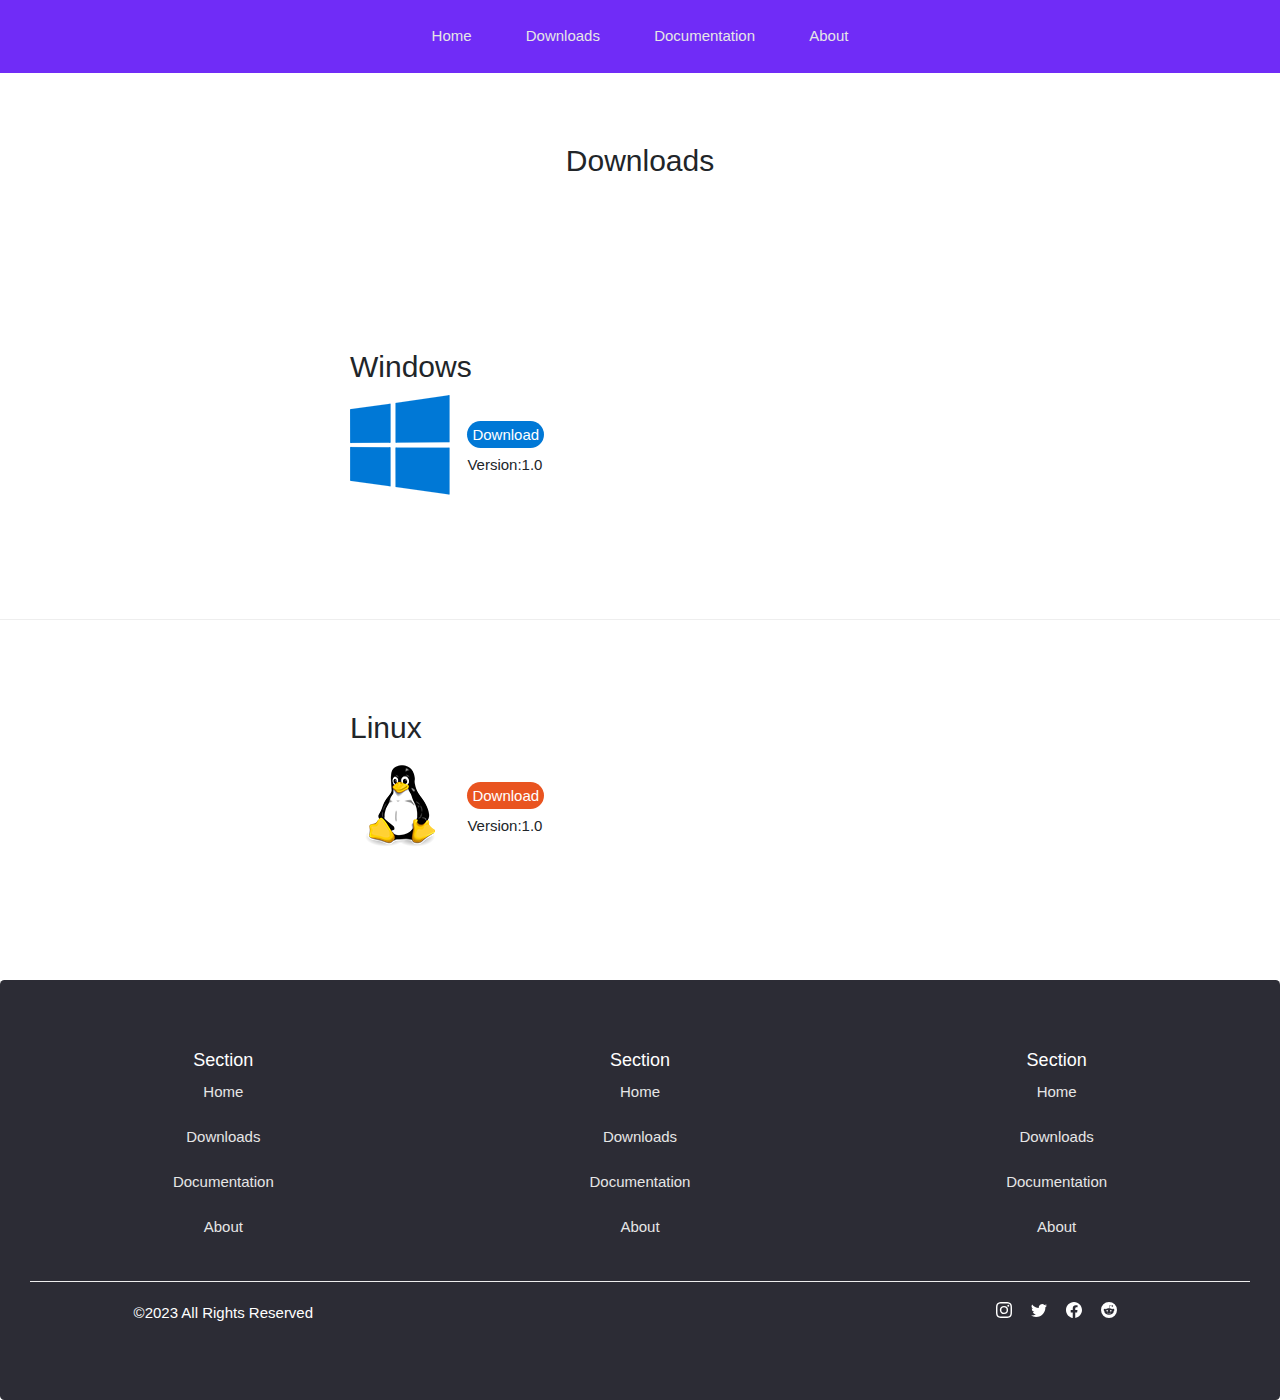
<file: downloads.html>
<!DOCTYPE html>
<html>
    <head>
        <meta charset="UTF-8">
        <title>Downloads</title>
        <meta name="viewport" content="width=device-width, initial-scale=1, shrink-to-fit=no">
        <link rel="stylesheet" href="https://cdn.jsdelivr.net/npm/bootstrap@4.0.0/dist/css/bootstrap.min.css" integrity="sha384-Gn5384xqQ1aoWXA+058RXPxPg6fy4IWvTNh0E263XmFcJlSAwiGgFAW/dAiS6JXm" crossorigin="anonymous">
        <link rel="stylesheet" href="downloads.css">
        <link rel="stylesheet" href="https://www.w3schools.com/w3css/4/w3.css">
        <script src="https://code.jquery.com/jquery-3.2.1.slim.min.js" integrity="sha384-KJ3o2DKtIkvYIK3UENzmM7KCkRr/rE9/Qpg6aAZGJwFDMVNA/GpGFF93hXpG5KkN" crossorigin="anonymous"></script>
        <script src="https://cdn.jsdelivr.net/npm/popper.js@1.12.9/dist/umd/popper.min.js" integrity="sha384-ApNbgh9B+Y1QKtv3Rn7W3mgPxhU9K/ScQsAP7hUibX39j7fakFPskvXusvfa0b4Q" crossorigin="anonymous"></script>    
        <script src="https://cdn.jsdelivr.net/npm/bootstrap@4.0.0/dist/js/bootstrap.min.js" integrity="sha384-JZR6Spejh4U02d8jOt6vLEHfe/JQGiRRSQQxSfFWpi1MquVdAyjUar5+76PVCmYl" crossorigin="anonymous"></script>
        </head>
        <body>
            <body>
                <header>
                    <div class="topnav">
                        <nav>
                            <div class="image">
                                <img src="logo.png">
                            </div>
                            <details>
                                <summary>
                                   <img src="hamburger.png">
                                </summary>
                                <ul>
                                    <li><a href="index.html">Home</a></li>
                                    <li><a href="downloads.html">Downloads</a></li>
                                    <li><a href="documentation.html">Documentation</a></li>
                                    <li> <a href="about.html">About</a></li>
                                </ul>
                            </details>
                            <div class="aa">
                            <!--<a href="#"><img src="logo.png"></a>-->
                            <a href="index.html">Home</a>
                            <a href="downloads.html">Downloads</a>
                            <a href="documentation.html">Documentation</a>
                            <a href="about.html">About</a>
                            </div>
                        </nav>
                    </div>
                    </header>
            <main>
                <div class="jumbotron jumbotron-main">
                    <h2 style="text-align: center;">Downloads</h2>
                </div>
                <div class="jumbotron jumbotron-windows">
                    <h2>Windows</h2>
                    <div class="flex-windows">
                        <div><img src="Windows_logo_-_2012_(dark_blue).svg.png"></div>
                        <div id="awin"><a href="setup.exe" id="winbtn">Download</a>
                            <p style="margin-top:10%;">Version:1.0</p>
                        </div>
                        </div>
                </div>
                <hr>
                <div class="jumbotron jumbotron-linux">
                    <h2>Linux</h2>
                    <div class="flex-linux">
                        <div><img src="linux-penguin-logo-vector-400x400.png"></div>
                        <div id="alin"><a href="credit" id="linbtn">Download</a>
                            <p style="margin-top:10%;">Version:1.0</p>
                        </div>
                </div>
            </main>
            <footer>
                <div class="jumbotron jumbotron-footer text-center">
                    <div class="row">
                        <div class="col-sm-4">
                            <h5>Section</h5>
                            <div class="afooter">
                            <a href="index.html">Home</a><br>
                            <a href="downloads.html">Downloads</a><br>
                            <a href="documentation.html">Documentation</a><br>
                            <a href="about.html">About</a><br>
                            </div>
                        </div>
                        <div class="col-sm-4">
                            <h5>Section</h5>
                            <div class="afooter">
                            <a href="index.html">Home</a><br>
                            <a href="downloads.html">Downloads</a><br>
                            <a href="documentation.html">Documentation</a><br>
                            <a href="about.html">About</a><br>
                            </div>
                        </div>
                        <div class="col-sm-4">
                            <h5>Section</h5>
                            <div class="afooter">
                            <a href="index.html">Home</a><br>
                            <a href="downloads.html">Downloads</a><br>
                            <a href="documentation.html">Documentation</a><br>
                            <a href="about.html">About</a><br>
                            </div>
                        </div>
                    </div>
                    <p></p>
                    <hr>
                    <div class="footer-img">
                        <div class="row">
                            <div class="col-sm-4">
                                <p>©2023 All Rights Reserved</p>
                            </div>
                            <div class="col-sm-4">
    
                            </div>
                            <div class="col-sm-4">
                                <div class="ft">
                                    <a href="#" style="color: white; text-decoration: none;"><svg xmlns="http://www.w3.org/2000/svg" width="16" height="16" fill="currentColor" class="bi bi-instagram" viewBox="0 0 16 16">
                                        <path d="M8 0C5.829 0 5.556.01 4.703.048 3.85.088 3.269.222 2.76.42a3.917 3.917 0 0 0-1.417.923A3.927 3.927 0 0 0 .42 2.76C.222 3.268.087 3.85.048 4.7.01 5.555 0 5.827 0 8.001c0 2.172.01 2.444.048 3.297.04.852.174 1.433.372 1.942.205.526.478.972.923 1.417.444.445.89.719 1.416.923.51.198 1.09.333 1.942.372C5.555 15.99 5.827 16 8 16s2.444-.01 3.298-.048c.851-.04 1.434-.174 1.943-.372a3.916 3.916 0 0 0 1.416-.923c.445-.445.718-.891.923-1.417.197-.509.332-1.09.372-1.942C15.99 10.445 16 10.173 16 8s-.01-2.445-.048-3.299c-.04-.851-.175-1.433-.372-1.941a3.926 3.926 0 0 0-.923-1.417A3.911 3.911 0 0 0 13.24.42c-.51-.198-1.092-.333-1.943-.372C10.443.01 10.172 0 7.998 0h.003zm-.717 1.442h.718c2.136 0 2.389.007 3.232.046.78.035 1.204.166 1.486.275.373.145.64.319.92.599.28.28.453.546.598.92.11.281.24.705.275 1.485.039.843.047 1.096.047 3.231s-.008 2.389-.047 3.232c-.035.78-.166 1.203-.275 1.485a2.47 2.47 0 0 1-.599.919c-.28.28-.546.453-.92.598-.28.11-.704.24-1.485.276-.843.038-1.096.047-3.232.047s-2.39-.009-3.233-.047c-.78-.036-1.203-.166-1.485-.276a2.478 2.478 0 0 1-.92-.598 2.48 2.48 0 0 1-.6-.92c-.109-.281-.24-.705-.275-1.485-.038-.843-.046-1.096-.046-3.233 0-2.136.008-2.388.046-3.231.036-.78.166-1.204.276-1.486.145-.373.319-.64.599-.92.28-.28.546-.453.92-.598.282-.11.705-.24 1.485-.276.738-.034 1.024-.044 2.515-.045v.002zm4.988 1.328a.96.96 0 1 0 0 1.92.96.96 0 0 0 0-1.92zm-4.27 1.122a4.109 4.109 0 1 0 0 8.217 4.109 4.109 0 0 0 0-8.217zm0 1.441a2.667 2.667 0 1 1 0 5.334 2.667 2.667 0 0 1 0-5.334"/>
                                      </svg></a>
                                      <a href="#" style="color: white; text-decoration: none;"><svg xmlns="http://www.w3.org/2000/svg" width="16" height="16" fill="currentColor" class="bi bi-twitter" viewBox="0 0 16 16">
                                        <path d="M5.026 15c6.038 0 9.341-5.003 9.341-9.334 0-.14 0-.282-.006-.422A6.685 6.685 0 0 0 16 3.542a6.658 6.658 0 0 1-1.889.518 3.301 3.301 0 0 0 1.447-1.817 6.533 6.533 0 0 1-2.087.793A3.286 3.286 0 0 0 7.875 6.03a9.325 9.325 0 0 1-6.767-3.429 3.289 3.289 0 0 0 1.018 4.382A3.323 3.323 0 0 1 .64 6.575v.045a3.288 3.288 0 0 0 2.632 3.218 3.203 3.203 0 0 1-.865.115 3.23 3.23 0 0 1-.614-.057 3.283 3.283 0 0 0 3.067 2.277A6.588 6.588 0 0 1 .78 13.58a6.32 6.32 0 0 1-.78-.045A9.344 9.344 0 0 0 5.026 15"/>
                                      </svg></a>
                                      <a href="#" style="color: white; text-decoration: none;"><svg xmlns="http://www.w3.org/2000/svg" width="16" height="16" fill="currentColor" class="bi bi-facebook" viewBox="0 0 16 16">
                                        <path d="M16 8.049c0-4.446-3.582-8.05-8-8.05C3.58 0-.002 3.603-.002 8.05c0 4.017 2.926 7.347 6.75 7.951v-5.625h-2.03V8.05H6.75V6.275c0-2.017 1.195-3.131 3.022-3.131.876 0 1.791.157 1.791.157v1.98h-1.009c-.993 0-1.303.621-1.303 1.258v1.51h2.218l-.354 2.326H9.25V16c3.824-.604 6.75-3.934 6.75-7.951"/>
                                      </svg></a>
                                      <a href="#" style="color: white; text-decoration: none;"><svg xmlns="http://www.w3.org/2000/svg" width="16" height="16" fill="currentColor" class="bi bi-reddit" viewBox="0 0 16 16">
                                        <path d="M6.167 8a.831.831 0 0 0-.83.83c0 .459.372.84.83.831a.831.831 0 0 0 0-1.661m1.843 3.647c.315 0 1.403-.038 1.976-.611a.232.232 0 0 0 0-.306.213.213 0 0 0-.306 0c-.353.363-1.126.487-1.67.487-.545 0-1.308-.124-1.671-.487a.213.213 0 0 0-.306 0 .213.213 0 0 0 0 .306c.564.563 1.652.61 1.977.61zm.992-2.807c0 .458.373.83.831.83.458 0 .83-.381.83-.83a.831.831 0 0 0-1.66 0z"/>
                                        <path d="M16 8A8 8 0 1 1 0 8a8 8 0 0 1 16 0m-3.828-1.165c-.315 0-.602.124-.812.325-.801-.573-1.9-.945-3.121-.993l.534-2.501 1.738.372a.83.83 0 1 0 .83-.869.83.83 0 0 0-.744.468l-1.938-.41a.203.203 0 0 0-.153.028.186.186 0 0 0-.086.134l-.592 2.788c-1.24.038-2.358.41-3.17.992-.21-.2-.496-.324-.81-.324a1.163 1.163 0 0 0-.478 2.224c-.02.115-.029.23-.029.353 0 1.795 2.091 3.256 4.669 3.256 2.577 0 4.668-1.451 4.668-3.256 0-.114-.01-.238-.029-.353.401-.181.688-.592.688-1.069 0-.65-.525-1.165-1.165-1.165z"/>
                                      </svg></a>
                                </div>
                            </div>
                        </div>
                    </div>
                </div>
            </footer>
        </body>
        </html>
</file>
<file: index-css.css>
body
            {
                min-height: 100vh;
                display: flex;
                flex-direction: column;

            }
            ul li 
            {
                padding:10px;
            }
            footer
            {
                margin-top: auto;
            }
            @media screen and (max-width:692px) 
            {
                .aa
                {
                    display: none;
                    float:none;
                    width:100%;
                }
                .topnav details
                {
                    display:block;
                    float:none;
                    width: 100%;
    
                }
                .image
                {
                    display:block;
                    float: none;
                    text-align: center;
                }
                ul li
            {
                list-style: none;
                margin-right: 100%;
                margin-left: -10%;
            }
            summary
            {
                margin-right: 100%;/*430*/
                margin-left: 0%;
                margin-top: -15%;
            }
            .image
            {
                margin-bottom: 2%;
            }
            }
            @media screen and (min-width:693px)
            {
                .topnav details
                {
                    display: none;
                }
                .image
                {
                    display: none;
                } 
            }
            @media screen and (max-width:376px) {
            summary
            {
                margin-right: 100%;
                margin-left: 0%;
                margin-top: -27%;
            }
            ul li{
                list-style: none;
                margin-right: 100%;
                margin-left: -20%;
            }
            }
            @media screen and (max-width:415px) {
            summary
            {
                margin-right: 100%;
                margin-left: 0%;
                margin-top: -23%;
            }
            ul li{
                list-style: none;
                margin-right: 100%;
                margin-left: -20%;
            }
            }
            @media screen and (max-width:391px) {
            summary
            {
                margin-right: 100%;
                margin-left: 0%;
                margin-top: -25%;
            }
            ul li{
                list-style: none;
                margin-right: 100%;
                margin-left: -20%;
            }
            }
            @media screen and (max-width:431px) {
            summary
            {
                margin-right: 100%;
                margin-left: 0%;
                margin-top: -23%;
            }
            ul li{
                list-style: none;
                margin-right: 100%;
                margin-left: -18%;
            }
            }
            @media screen and (max-width:362px) {
            summary
            {
                margin-right: 100%;
                margin-left: 0%;
                margin-top: -41%;
            }
            ul li
            {
                list-style: none;
                margin-right: 100%;
                margin-left: -24%;
            }
            }
            @media screen and (max-width:541px) {
            summary
            {
                margin-right: 100%;
                margin-left: 0%;
                margin-top: -19%;
            }
            ul li{
                list-style: none;
                margin-right: 100%;
                margin-left: -14%;
            }
            }
            @media screen and (max-width:281px) {
            summary
            {
                margin-right: 100%;
                margin-left: -1%;
                margin-top: -40%;
            }
            ul li{
                list-style: none;
                margin-right: 100%;
                margin-left: -32%;
            }
            }
            @media screen and (max-width:413px) {
            summary
            {
                margin-right: 100%;
                margin-left: -1%;
                margin-top: -25%;
            }
            ul li{
                list-style: none;
                margin-right: 100%;
                margin-left: -20%;
            }
            }
            details > summary /*https://stackoverflow.com/questions/6195329/how-can-you-hide-the-arrow-that-is-displayed-by-default-on-the-html5-details-e*/
            {
                list-style: none;
            }
            details > summary::-webkit-details-marker
            {
                display:none;
            }
            .topnav
            {
                background-color: rgb(112,44,247);
                padding:25px;
                text-align: center;
                width: 100%;
            }
            .topnav a
            {
                color:rgb(230, 230, 230);
                padding:25px;
            }
            .topnav a:hover
            {
                color:rgb(255,255,255);
                text-decoration: none;
                transition: 1s;
            }
            .jumbotron-special
            {
                background-image: url('c.jpg') !important;
                background-size: cover;
                width: 100%;
            }
            .front-image
            {
                text-align: center;
                padding: 125px;
                color: rgb(255,255,255);
            }
            .jumbotron-main
            {
                background-color: white!important;
                margin-top: -32px;
                margin-bottom: 0px;
            }
            .jumbotron-container
             {
                background-color: rgb(112,44,247) !important;
                text-align: center;
                color:white;
                margin-bottom: 0px;
                margin-top:11%;
                width: 100%;
                height: auto;
            }
            .jumbotron-footer
            {
                margin-bottom: 0 !important;
                background-color: #2c2c35 !important;
                color:white;
                width: 100%;

            }
            .afooter a
            {
                text-decoration: none;
                color:rgb(230, 230, 230);
                display: block;
            }
            .afooter a:hover
            {
                color:rgb(255,255,255);
            }
            hr
            {
                border-color: white;
            }
            .ft 
            {
                word-spacing: 15px;
            }
            #downloads 
            {
                text-decoration: none;
                font-size: 25px;
                background-color: white;
                padding:15px;
                border-radius: 50px;
                color:rgb(112,44,247);
            }
            #downloads:hover
            {
                color:white;
                background-color: rgb(82, 32, 183);
                transition: 1s;
            }
            .tbl
            {
                font-size: 20px;
                animation: fade-in 2s;
                -moz-animation: fade-in 2s;
                -webkit-animation: fade-in 2s;
                -o-animation: fade-in 2s;
            }
            @keyframes fade-in
            {
                from{opacity:0;}
                to{opacity:1;}
            }
            @-webkit-keyframes fade-in
            {
                from{opacity:0;}
                to{opacity:1;}
            }
            @-o-keyframes fade-in
            {
                from{opacity:0;}
                to{opacity:1;}
            }
            @-moz-keyframes fade-in
            {
                from{opacity:0;}
                to{opacity:1;}
            }
            .tbl0
            {
                display:none;
            }
            .div1
            {
                display: none;
            }
            .div11
            {
                display: flex;
            }
            .div2
            {
                display: none;
            }
            .div22
            {
                display: flex;
                margin-top: 15%;
            }
            .div3
            {
                display: none;
            }
            .div33
            {
                margin-top: 15%; margin-bottom: 15%;
                display: flex;
            }
</file>
<file: about.css>
body
            {
                min-height: 100vh;
                display: flex;
                flex-direction: column;
                overflow-x: hidden;

            }
            ul li 
            {
                padding:10px;
            }
            footer
            {
                margin-top: auto;
            }
            @media screen and (max-width:692px) 
            {
                .aa
                {
                    display: none;
                    float:none;
                    width:100%;
                }
                .topnav details
                {
                    display:block;
                    float:none;
                    width: 100%;
    
                }
                .image
                {
                    display:block;
                    float: none;
                    text-align: center;
                }
                ul li
            {
                list-style: none;
                margin-right: 100%;
                margin-left: -10%;
            }
            summary
            {
                margin-right: 100%;/*430*/
                margin-left: 0%;
                margin-top: -15%;
            }
            .image
            {
                margin-bottom: 2%;
            }
            }
            @media screen and (min-width:693px)
            {
                .topnav details
                {
                    display: none;
                }
                .image
                {
                    display: none;
                } 
            }
            @media screen and (max-width:376px) {
            summary
            {
                margin-right: 100%;
                margin-left: 0%;
                margin-top: -27%;
            }
            ul li{
                list-style: none;
                margin-right: 100%;
                margin-left: -20%;
            }
            }
            @media screen and (max-width:415px) {
            summary
            {
                margin-right: 100%;
                margin-left: 0%;
                margin-top: -23%;
            }
            ul li{
                list-style: none;
                margin-right: 100%;
                margin-left: -20%;
            }
            }
            @media screen and (max-width:391px) {
            summary
            {
                margin-right: 100%;
                margin-left: 0%;
                margin-top: -25%;
            }
            ul li{
                list-style: none;
                margin-right: 100%;
                margin-left: -20%;
            }
            }
            @media screen and (max-width:431px) {
            summary
            {
                margin-right: 100%;
                margin-left: 0%;
                margin-top: -23%;
            }
            ul li{
                list-style: none;
                margin-right: 100%;
                margin-left: -18%;
            }
            }
            @media screen and (max-width:362px) {
            summary
            {
                margin-right: 100%;
                margin-left: 0%;
                margin-top: -41%;
            }
            ul li
            {
                list-style: none;
                margin-right: 100%;
                margin-left: -24%;
            }
            }
            @media screen and (max-width:541px) {
            summary
            {
                margin-right: 100%;
                margin-left: 0%;
                margin-top: -19%;
            }
            ul li{
                list-style: none;
                margin-right: 100%;
                margin-left: -14%;
            }
            }
            @media screen and (max-width:281px) {
            summary
            {
                margin-right: 100%;
                margin-left: -1%;
                margin-top: -40%;
            }
            ul li{
                list-style: none;
                margin-right: 100%;
                margin-left: -32%;
            }
            }
            @media screen and (max-width:413px) {
            summary
            {
                margin-right: 100%;
                margin-left: -1%;
                margin-top: -25%;
            }
            ul li{
                list-style: none;
                margin-right: 100%;
                margin-left: -20%;
            }
            }
            details > summary /*https://stackoverflow.com/questions/6195329/how-can-you-hide-the-arrow-that-is-displayed-by-default-on-the-html5-details-e*/
            {
                list-style: none;
            }
            details > summary::-webkit-details-marker
            {
                display:none;
            }
            .topnav
            {
                background-color: rgb(112,44,247);
                padding:25px;
                text-align: center;
                width: 100%;
            }
            .topnav a
            {
                color:rgb(230, 230, 230);
                padding:25px;
            }
            .topnav a:hover
            {
                color:rgb(255,255,255);
                text-decoration: none;
                transition: 1s;
            }
            .jumbotron-footer
            {
                margin-bottom: 0 !important;
                background-color: #2c2c35 !important;
                color:white;
                width: 100%;

            }
            .afooter a
            {
                text-decoration: none;
                color:rgb(230, 230, 230);
                display: block;
            }
            .afooter a:hover
            {
                color:rgb(255,255,255);
            }
            hr
            {
                border-color: white;
            }
            .ft 
            {
                word-spacing: 15px;
            }
            .jumbotron-main
            {
                background-color: white !important;
            }
</file>
<file: documentation.css>
body
            {
                min-height: 100vh;
                display: flex;
                flex-direction: column;
                overflow-x: hidden;
            }
            footer
            {
                margin-top: auto;
            }
            ul li 
            {
                padding:10px;
            }
            @media screen and (max-width:692px) 
            {
                .aa
                {
                    display: none;
                    float:none;
                    width:100%;
                }
                .topnav details
                {
                    display:block;
                    float:none;
                    width: 100%;
    
                }
                .image
                {
                    display:block;
                    float: none;
                    text-align: center;
                }
                ul li
            {
                list-style: none;
                margin-right: 100%;
                margin-left: -10%;
            }
            summary
            {
                margin-right: 100%;/*430*/
                margin-left: 0%;
                margin-top: -15%;
            }
            .image
            {
                margin-bottom: 2%;
            }
            }
            @media screen and (min-width:693px)
            {
                .topnav details
                {
                    display: none;
                }
                .image
                {
                    display: none;
                } 
            }
            @media screen and (max-width:376px) {
            summary
            {
                margin-right: 100%;
                margin-left: 0%;
                margin-top: -27%;
            }
            ul li{
                list-style: none;
                margin-right: 100%;
                margin-left: -20%;
            }
            }
            @media screen and (max-width:415px) {
            summary
            {
                margin-right: 100%;
                margin-left: 0%;
                margin-top: -23%;
            }
            ul li{
                list-style: none;
                margin-right: 100%;
                margin-left: -20%;
            }
            }
            @media screen and (max-width:391px) {
            summary
            {
                margin-right: 100%;
                margin-left: 0%;
                margin-top: -25%;
            }
            ul li{
                list-style: none;
                margin-right: 100%;
                margin-left: -20%;
            }
            }
            @media screen and (max-width:431px) {
            summary
            {
                margin-right: 100%;
                margin-left: 0%;
                margin-top: -23%;
            }
            ul li{
                list-style: none;
                margin-right: 100%;
                margin-left: -18%;
            }
            }
            @media screen and (max-width:362px) {
            summary
            {
                margin-right: 100%;
                margin-left: 0%;
                margin-top: -41%;
            }
            ul li
            {
                list-style: none;
                margin-right: 100%;
                margin-left: -24%;
            }
            }
            @media screen and (max-width:541px) {
            summary
            {
                margin-right: 100%;
                margin-left: 0%;
                margin-top: -19%;
            }
            ul li{
                list-style: none;
                margin-right: 100%;
                margin-left: -14%;
            }
            }
            @media screen and (max-width:281px) {
            summary
            {
                margin-right: 100%;
                margin-left: -1%;
                margin-top: -40%;
            }
            ul li{
                list-style: none;
                margin-right: 100%;
                margin-left: -32%;
            }
            }
            @media screen and (max-width:413px) {
            summary
            {
                margin-right: 100%;
                margin-left: -1%;
                margin-top: -25%;
            }
            ul li{
                list-style: none;
                margin-right: 100%;
                margin-left: -20%;
            }
            }
            details > summary /*https://stackoverflow.com/questions/6195329/how-can-you-hide-the-arrow-that-is-displayed-by-default-on-the-html5-details-e*/
            {
                list-style: none;
            }
            details > summary::-webkit-details-marker
            {
                display:none;
            }
            .topnav
            {
                background-color: rgb(112,44,247);
                padding:25px;
                text-align: center;
                width: 100%;
            }
            .topnav a
            {
                color:rgb(230, 230, 230);
                padding:25px;
            }
            .topnav a:hover
            {
                color:rgb(255,255,255);
                text-decoration: none;
                transition: 1s;
            }
            .jumbotron-footer
            {
                margin-bottom: 0 !important;
                background-color: #2c2c35 !important;
                color:white;
                width: 100%;

            }
            .afooter a
            {
                text-decoration: none;
                color:rgb(230, 230, 230);
                display: block;
            }
            .afooter a:hover
            {
                color:rgb(255,255,255);
            }
            hr
            {
                border-color: white;
            }
            .ft 
            {
                word-spacing: 15px;
            }
            .jumbotron-main
            {
                background-color: white !important;
            }
            .button
            {
                text-align: center;
                margin-top: 20%;
                margin-bottom:5%;
            }
            #abutton
            {
                background-color: rgb(112,44,247);
                color:white;
                padding:25px;
                border-radius: 50px;
                text-decoration: none;
            }
            #abutton:hover
            {
                background-color:white;
                color:rgb(112,44,247);
                transition: 1s;
            }
</file>
<file: downloads.css>
body
{
    min-height: 100vh;
    display: flex;
    flex-direction: column;
    overflow-x: hidden;

}
ul li 
{
    padding:10px;
}
footer
{
    margin-top: auto;
}
@media screen and (max-width:692px) 
{
    .aa
    {
        display: none;
        float:none;
        width:100%;
    }
    .topnav details
    {
        display:block;
        float:none;
        width: 100%;

    }
    .image
    {
        display:block;
        float: none;
        text-align: center;
    }
    ul li
{
    list-style: none;
    margin-right: 100%;
    margin-left: -10%;
}
summary
{
    margin-right: 100%;/*430*/
    margin-left: 0%;
    margin-top: -15%;
}
.image
{
    margin-bottom: 2%;
}
}
@media screen and (min-width:693px)
{
    .topnav details
    {
        display: none;
    }
    .image
    {
        display: none;
    } 
}
@media screen and (max-width:376px) {
summary
{
    margin-right: 100%;
    margin-left: 0%;
    margin-top: -27%;
}
ul li{
    list-style: none;
    margin-right: 100%;
    margin-left: -20%;
}
}
@media screen and (max-width:415px) {
summary
{
    margin-right: 100%;
    margin-left: 0%;
    margin-top: -23%;
}
ul li{
    list-style: none;
    margin-right: 100%;
    margin-left: -20%;
}
}
@media screen and (max-width:391px) {
summary
{
    margin-right: 100%;
    margin-left: 0%;
    margin-top: -25%;
}
ul li{
    list-style: none;
    margin-right: 100%;
    margin-left: -20%;
}
}
@media screen and (max-width:431px) {
summary
{
    margin-right: 100%;
    margin-left: 0%;
    margin-top: -23%;
}
ul li{
    list-style: none;
    margin-right: 100%;
    margin-left: -18%;
}
}
@media screen and (max-width:362px) {
summary
{
    margin-right: 100%;
    margin-left: 0%;
    margin-top: -41%;
}
ul li
{
    list-style: none;
    margin-right: 100%;
    margin-left: -24%;
}
}
@media screen and (max-width:541px) {
summary
{
    margin-right: 100%;
    margin-left: 0%;
    margin-top: -19%;
}
ul li{
    list-style: none;
    margin-right: 100%;
    margin-left: -14%;
}
}
@media screen and (max-width:281px) {
summary
{
    margin-right: 100%;
    margin-left: -1%;
    margin-top: -40%;
}
ul li{
    list-style: none;
    margin-right: 100%;
    margin-left: -32%;
}
}
@media screen and (max-width:413px) {
summary
{
    margin-right: 100%;
    margin-left: -1%;
    margin-top: -25%;
}
ul li{
    list-style: none;
    margin-right: 100%;
    margin-left: -20%;
}
}
details > summary /*https://stackoverflow.com/questions/6195329/how-can-you-hide-the-arrow-that-is-displayed-by-default-on-the-html5-details-e*/
{
    list-style: none;
}
details > summary::-webkit-details-marker
{
    display:none;
}
.topnav
{
    background-color: rgb(112,44,247);
    padding:25px;
    text-align: center;
    width: 100%;
}
.topnav a
{
    color:rgb(230, 230, 230);
    padding:25px;
}
.topnav a:hover
{
    color:rgb(255,255,255);
    text-decoration: none;
    transition: 1s;
}
.jumbotron-footer
{
    margin-bottom: 0 !important;
    background-color: #2c2c35 !important;
    color:white;
    width: 100%;

}
.afooter a
{
    text-decoration: none;
    color:rgb(230, 230, 230);
    display: block;
}
.afooter a:hover
{
    color:rgb(255,255,255);
}
hr
{
    border-color: white;
}
.ft 
{
    word-spacing: 15px;
}
.windows
{
    background-color: #0078d6;
    width:25%;
    height:25%;
}
.linux
{
    background-color:  #E95420;
}
.jumbotron-main 
{
    background-color: white !important;
}
.jumbotron-windows
{
    width:50%;
    height: auto;
    margin: auto;
    background-color: white !important;
    margin-bottom: 5%;
}
.flex-windows
{
    display: flex;
    flex-direction: row;
}
@media screen and (max-width:800px)
{
    .flex-windows
    {
        flex-direction: column;
    }
}
#winbtn
{
    background-color: #0078d6;
    padding:5px;
    color: white;
    border-radius: 25px;
}
#winbtn:hover 
{
    text-decoration: none;
    color: #0078d6;
    background-color: white;
    transition: 1s;
}
#awin 
{
    margin-left:3%;
    margin-top:5%;
}
.jumbotron-linux
{
    width:50%;
    height: auto;
    margin: auto;
    margin-bottom: 5%;
    background-color: white !important;
}
.flex-linux
{
    display: flex;
    flex-direction: row;
}
@media screen and (max-width:800px)
{
    .flex-linux
    {
        flex-direction: column;
    }
}
#linbtn
{
    background-color:#E95420;
    padding:5px;
    color: white;
    border-radius: 25px;
}
#linbtn:hover 
{
    text-decoration: none;
    color:#E95420;
    background-color: white;
    transition: 1s;
}
#alin 
{
    margin-left:3%;
    margin-top:5%;
}
</file>
